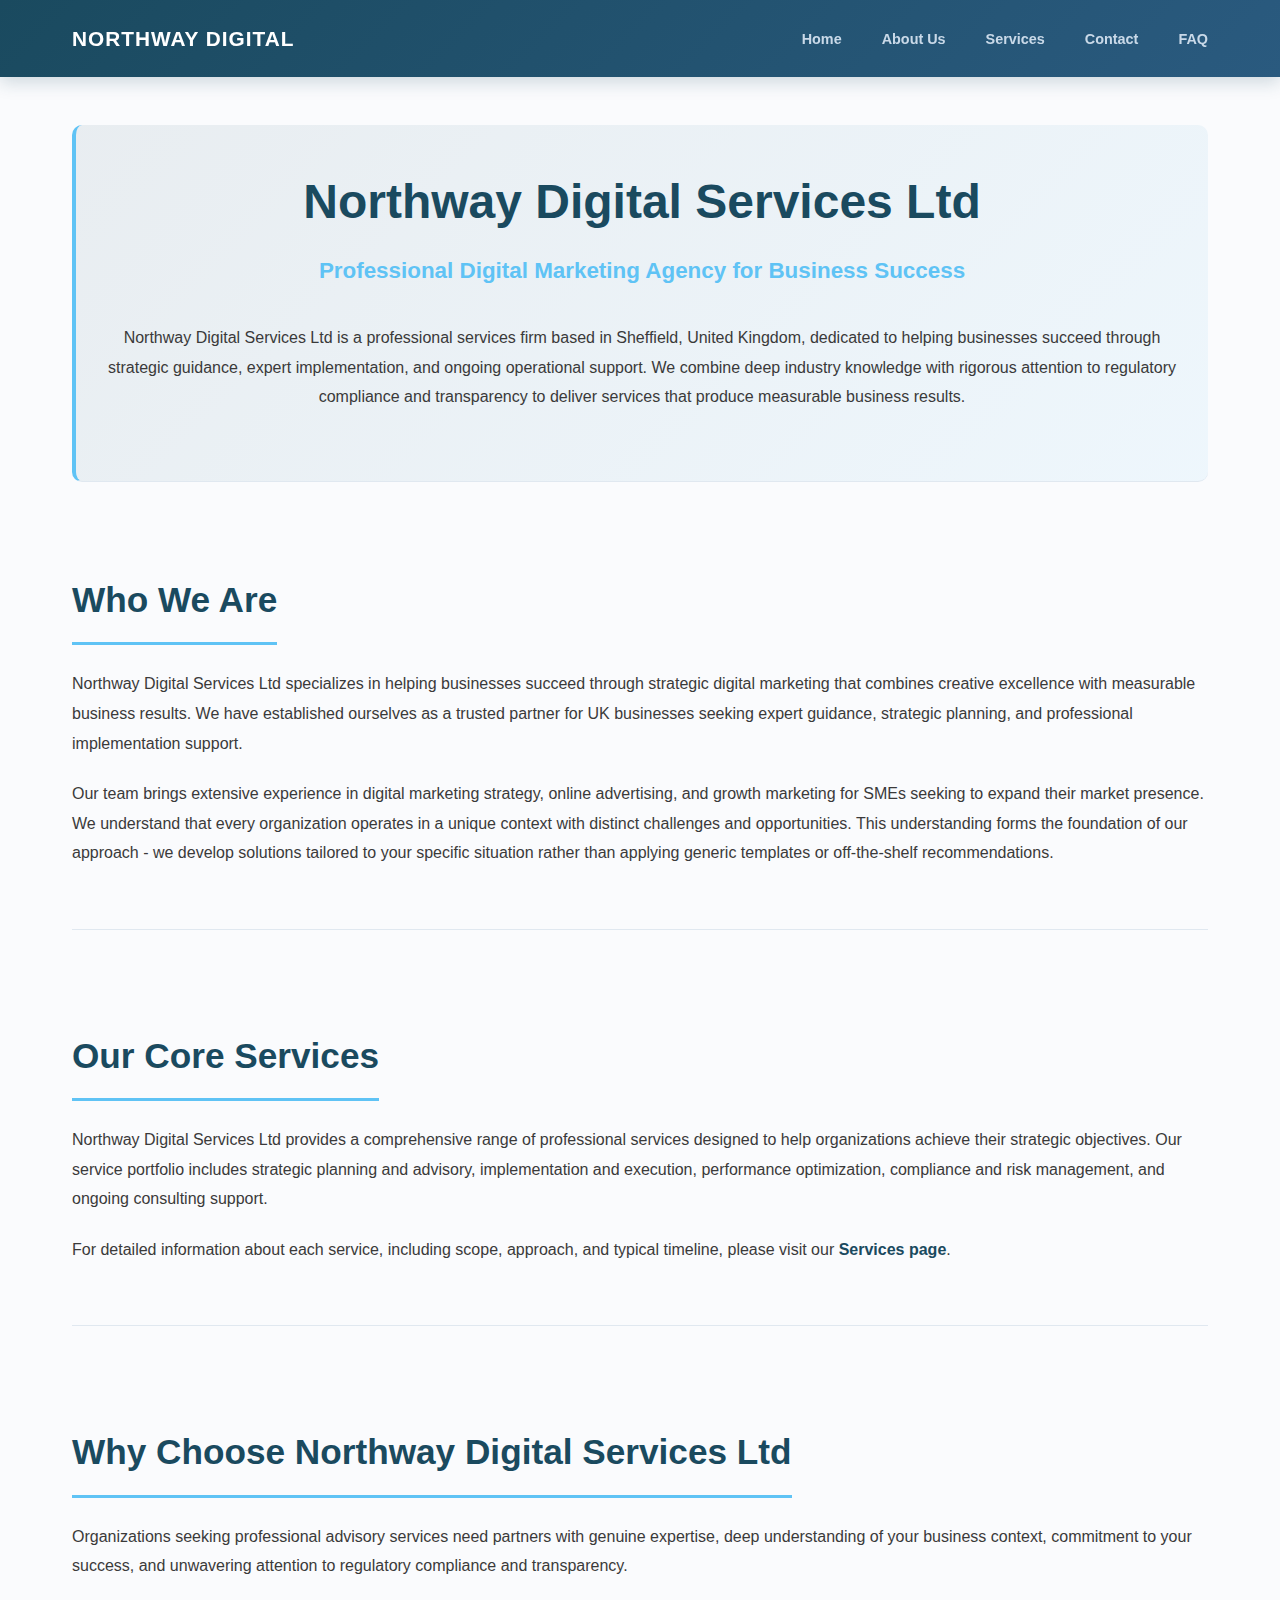
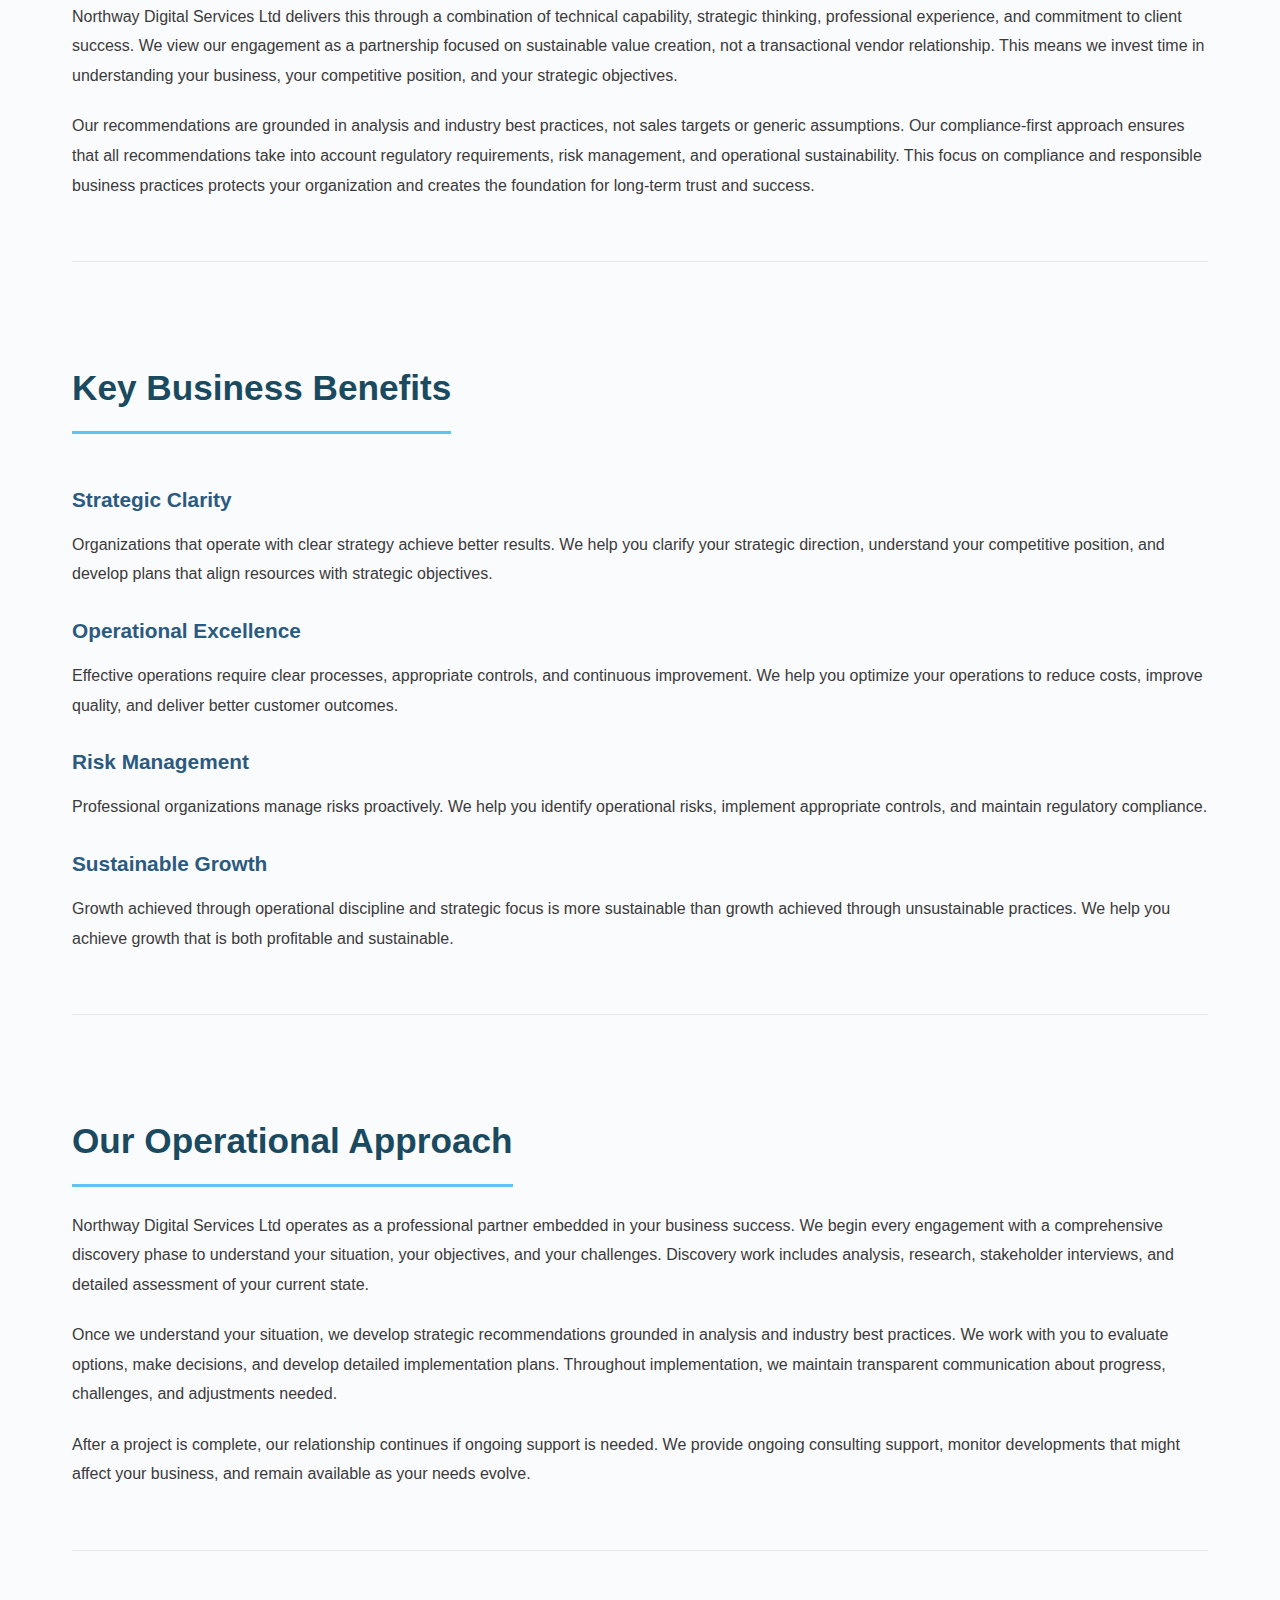
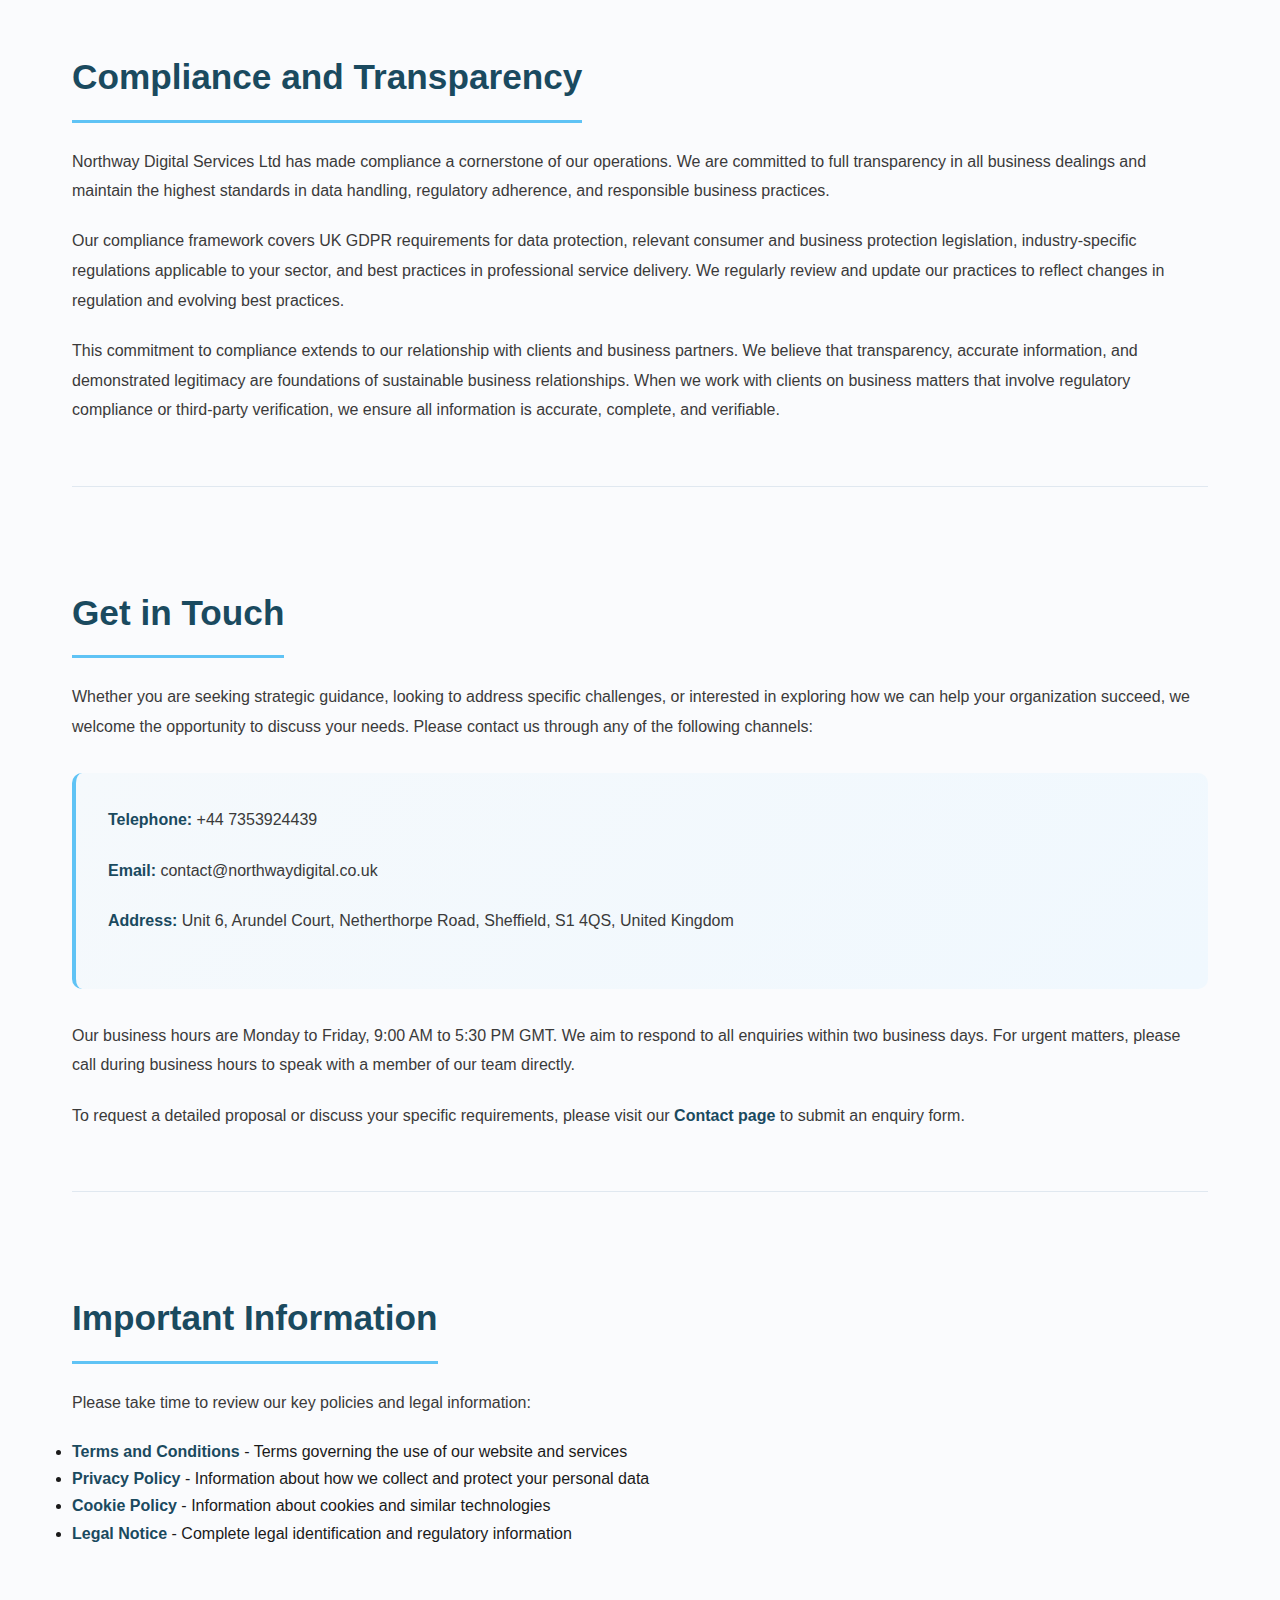
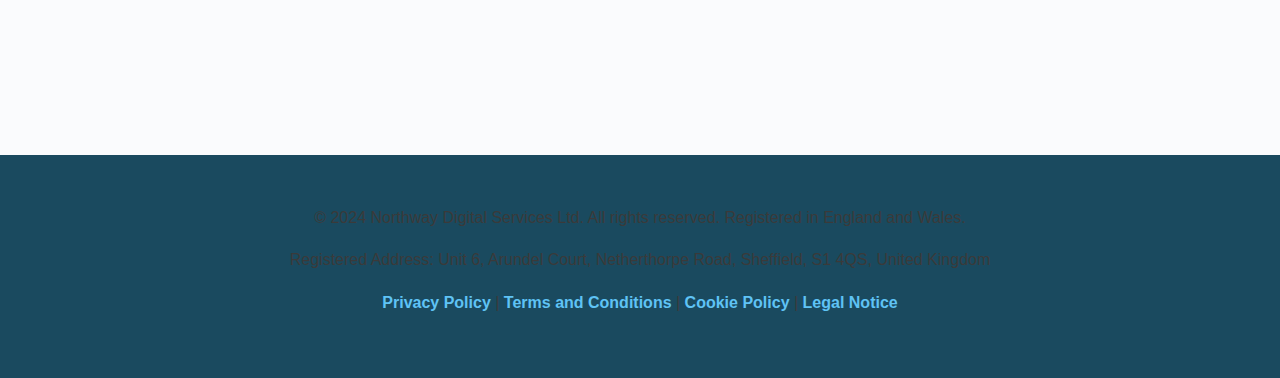
<file: index.html>
<!DOCTYPE html>
<html lang="en">
<head>
    <meta charset="UTF-8">
    <meta name="viewport" content="width=device-width, initial-scale=1.0">
    <title>Northway Digital Services Ltd - Professional Services UK</title>
    <link rel="stylesheet" href="styles.css">
</head>
<body>
    <header>
        <nav>
            <div class="nav-brand">Northway Digital</div>
            <ul>
                <li><a href="index.html">Home</a></li>
                <li><a href="about.html">About Us</a></li>
                <li><a href="services.html">Services</a></li>
                <li><a href="contact.html">Contact</a></li>
                <li><a href="faq.html">FAQ</a></li>
            </ul>
        </nav>
    </header>

    <main>
        <section id="hero">
            <h1>Northway Digital Services Ltd</h1>
            <p class="tagline">Professional Digital Marketing Agency for Business Success</p>
            <p class="description">Northway Digital Services Ltd is a professional services firm based in Sheffield, United Kingdom, dedicated to helping businesses succeed through strategic guidance, expert implementation, and ongoing operational support. We combine deep industry knowledge with rigorous attention to regulatory compliance and transparency to deliver services that produce measurable business results.</p>
        </section>

        <section id="about-intro">
            <h2>Who We Are</h2>
            <p>Northway Digital Services Ltd specializes in helping businesses succeed through strategic digital marketing that combines creative excellence with measurable business results. We have established ourselves as a trusted partner for UK businesses seeking expert guidance, strategic planning, and professional implementation support.</p>
            <p>Our team brings extensive experience in digital marketing strategy, online advertising, and growth marketing for SMEs seeking to expand their market presence. We understand that every organization operates in a unique context with distinct challenges and opportunities. This understanding forms the foundation of our approach - we develop solutions tailored to your specific situation rather than applying generic templates or off-the-shelf recommendations.</p>
        </section>

        <section id="services-intro">
            <h2>Our Core Services</h2>
            <p>Northway Digital Services Ltd provides a comprehensive range of professional services designed to help organizations achieve their strategic objectives. Our service portfolio includes strategic planning and advisory, implementation and execution, performance optimization, compliance and risk management, and ongoing consulting support.</p>
            <p>For detailed information about each service, including scope, approach, and typical timeline, please visit our <a href="services.html">Services page</a>.</p>
        </section>

        <section id="value-proposition">
            <h2>Why Choose Northway Digital Services Ltd</h2>
            <p>Organizations seeking professional advisory services need partners with genuine expertise, deep understanding of your business context, commitment to your success, and unwavering attention to regulatory compliance and transparency.</p>
            <p>Northway Digital Services Ltd delivers this through a combination of technical capability, strategic thinking, professional experience, and commitment to client success. We view our engagement as a partnership focused on sustainable value creation, not a transactional vendor relationship. This means we invest time in understanding your business, your competitive position, and your strategic objectives.</p>
            <p>Our recommendations are grounded in analysis and industry best practices, not sales targets or generic assumptions. Our compliance-first approach ensures that all recommendations take into account regulatory requirements, risk management, and operational sustainability. This focus on compliance and responsible business practices protects your organization and creates the foundation for long-term trust and success.</p>
        </section>

        <section id="key-benefits">
            <h2>Key Business Benefits</h2>
            <h3>Strategic Clarity</h3>
            <p>Organizations that operate with clear strategy achieve better results. We help you clarify your strategic direction, understand your competitive position, and develop plans that align resources with strategic objectives.</p>
            
            <h3>Operational Excellence</h3>
            <p>Effective operations require clear processes, appropriate controls, and continuous improvement. We help you optimize your operations to reduce costs, improve quality, and deliver better customer outcomes.</p>
            
            <h3>Risk Management</h3>
            <p>Professional organizations manage risks proactively. We help you identify operational risks, implement appropriate controls, and maintain regulatory compliance.</p>
            
            <h3>Sustainable Growth</h3>
            <p>Growth achieved through operational discipline and strategic focus is more sustainable than growth achieved through unsustainable practices. We help you achieve growth that is both profitable and sustainable.</p>
        </section>

        <section id="operational-model">
            <h2>Our Operational Approach</h2>
            <p>Northway Digital Services Ltd operates as a professional partner embedded in your business success. We begin every engagement with a comprehensive discovery phase to understand your situation, your objectives, and your challenges. Discovery work includes analysis, research, stakeholder interviews, and detailed assessment of your current state.</p>
            <p>Once we understand your situation, we develop strategic recommendations grounded in analysis and industry best practices. We work with you to evaluate options, make decisions, and develop detailed implementation plans. Throughout implementation, we maintain transparent communication about progress, challenges, and adjustments needed.</p>
            <p>After a project is complete, our relationship continues if ongoing support is needed. We provide ongoing consulting support, monitor developments that might affect your business, and remain available as your needs evolve.</p>
        </section>

        <section id="compliance-commitment">
            <h2>Compliance and Transparency</h2>
            <p>Northway Digital Services Ltd has made compliance a cornerstone of our operations. We are committed to full transparency in all business dealings and maintain the highest standards in data handling, regulatory adherence, and responsible business practices.</p>
            <p>Our compliance framework covers UK GDPR requirements for data protection, relevant consumer and business protection legislation, industry-specific regulations applicable to your sector, and best practices in professional service delivery. We regularly review and update our practices to reflect changes in regulation and evolving best practices.</p>
            <p>This commitment to compliance extends to our relationship with clients and business partners. We believe that transparency, accurate information, and demonstrated legitimacy are foundations of sustainable business relationships. When we work with clients on business matters that involve regulatory compliance or third-party verification, we ensure all information is accurate, complete, and verifiable.</p>
        </section>

        <section id="contact-intro">
            <h2>Get in Touch</h2>
            <p>Whether you are seeking strategic guidance, looking to address specific challenges, or interested in exploring how we can help your organization succeed, we welcome the opportunity to discuss your needs. Please contact us through any of the following channels:</p>
            <div class="contact-details">
                <p><strong>Telephone:</strong> <span id="phone-display"></span></p>
                <p><strong>Email:</strong> <span id="email-display"></span></p>
                <p><strong>Address:</strong> <span id="address-display"></span></p>
            </div>
            <p>Our business hours are Monday to Friday, 9:00 AM to 5:30 PM GMT. We aim to respond to all enquiries within two business days. For urgent matters, please call during business hours to speak with a member of our team directly.</p>
            <p>To request a detailed proposal or discuss your specific requirements, please visit our <a href="contact.html">Contact page</a> to submit an enquiry form.</p>
        </section>

        <section id="footer-links">
            <h2>Important Information</h2>
            <p>Please take time to review our key policies and legal information:</p>
            <ul>
                <li><a href="terms.html">Terms and Conditions</a> - Terms governing the use of our website and services</li>
                <li><a href="privacy.html">Privacy Policy</a> - Information about how we collect and protect your personal data</li>
                <li><a href="cookies.html">Cookie Policy</a> - Information about cookies and similar technologies</li>
                <li><a href="legal.html">Legal Notice</a> - Complete legal identification and regulatory information</li>
            </ul>
        </section>
    </main>

    <footer>
        <div class="footer-content">
            <p>&copy; 2024 Northway Digital Services Ltd. All rights reserved. Registered in England and Wales.</p>
            <p>Registered Address: Unit 6, Arundel Court, Netherthorpe Road, Sheffield, S1 4QS, United Kingdom</p>
            <p><a href="privacy.html">Privacy Policy</a> | <a href="terms.html">Terms and Conditions</a> | <a href="cookies.html">Cookie Policy</a> | <a href="legal.html">Legal Notice</a></p>
        </div>
    </footer>

    <script src="config.js"></script>
    <script>
        document.getElementById('phone-display').textContent = BUSINESS_CONFIG.businessPhone;
        document.getElementById('email-display').textContent = BUSINESS_CONFIG.businessEmail;
        document.getElementById('address-display').textContent = BUSINESS_CONFIG.businessAddress;
    </script>
</body>
</html>
</file>
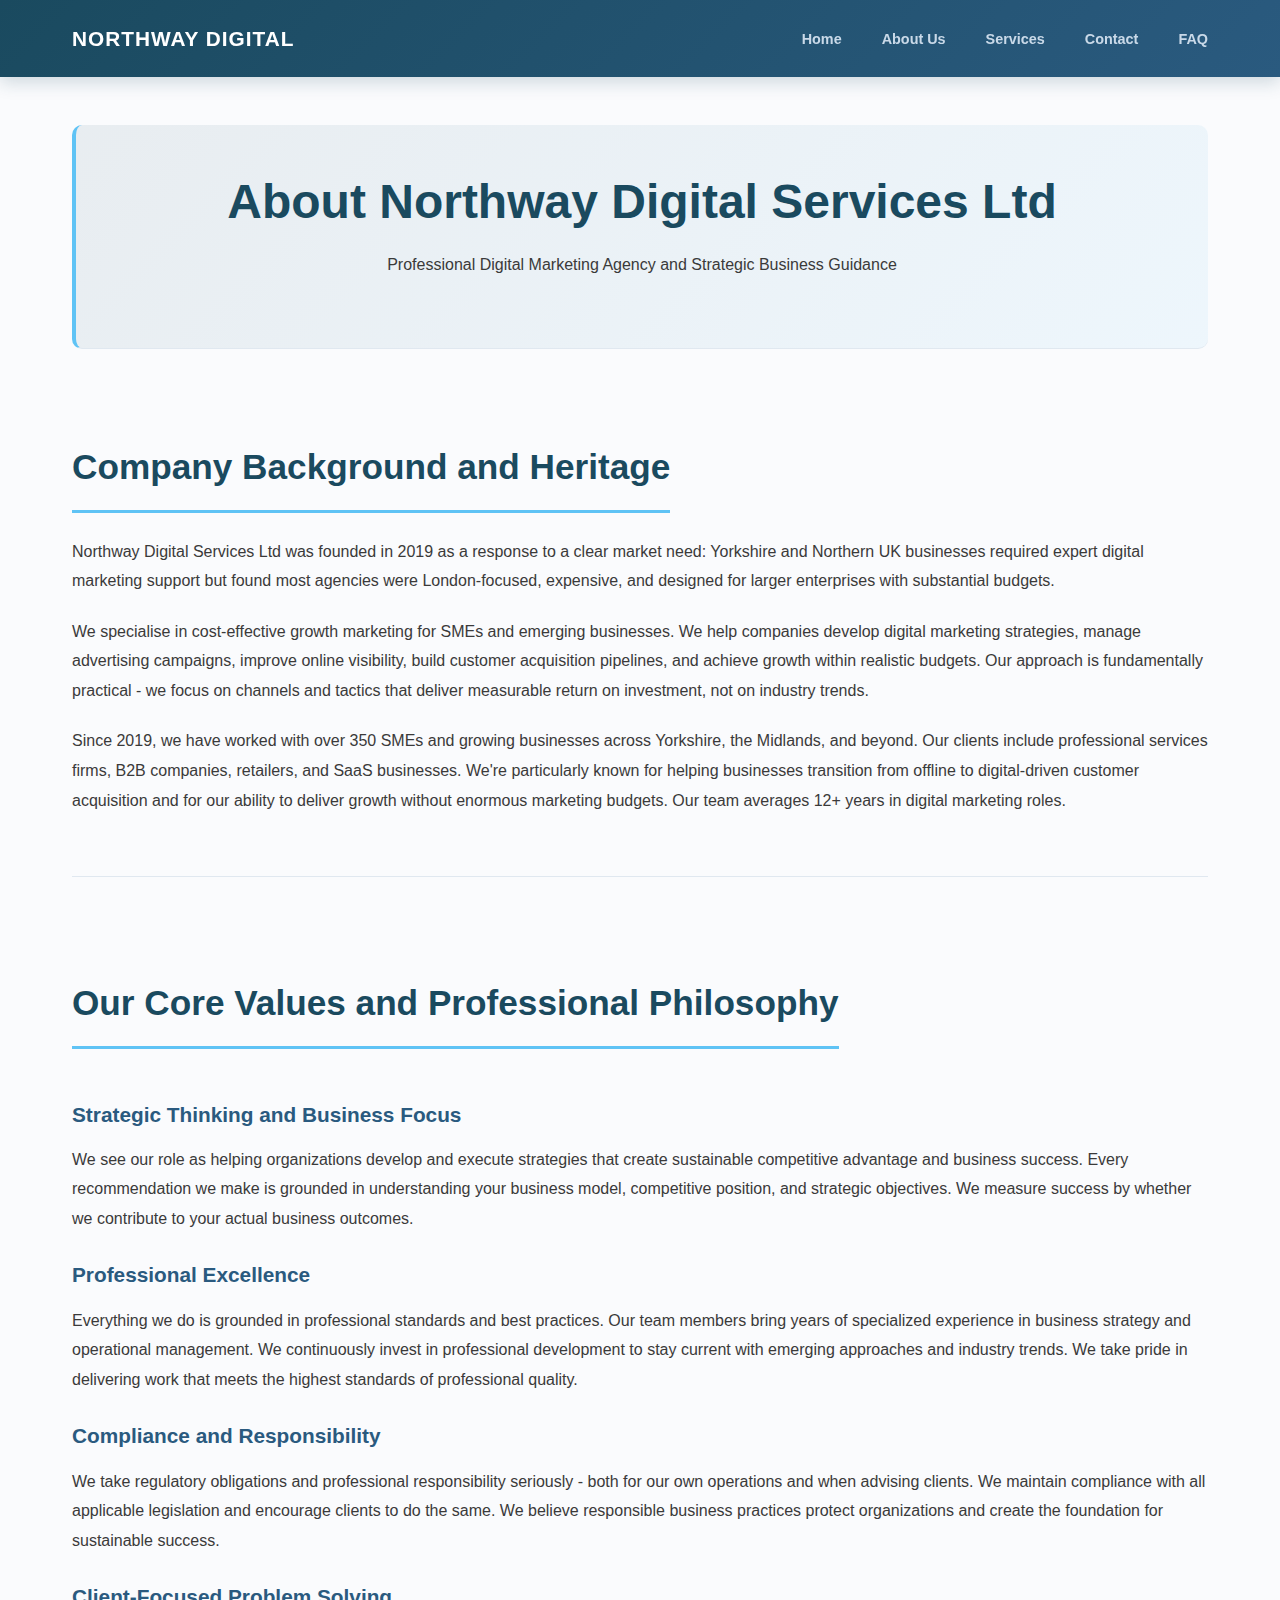
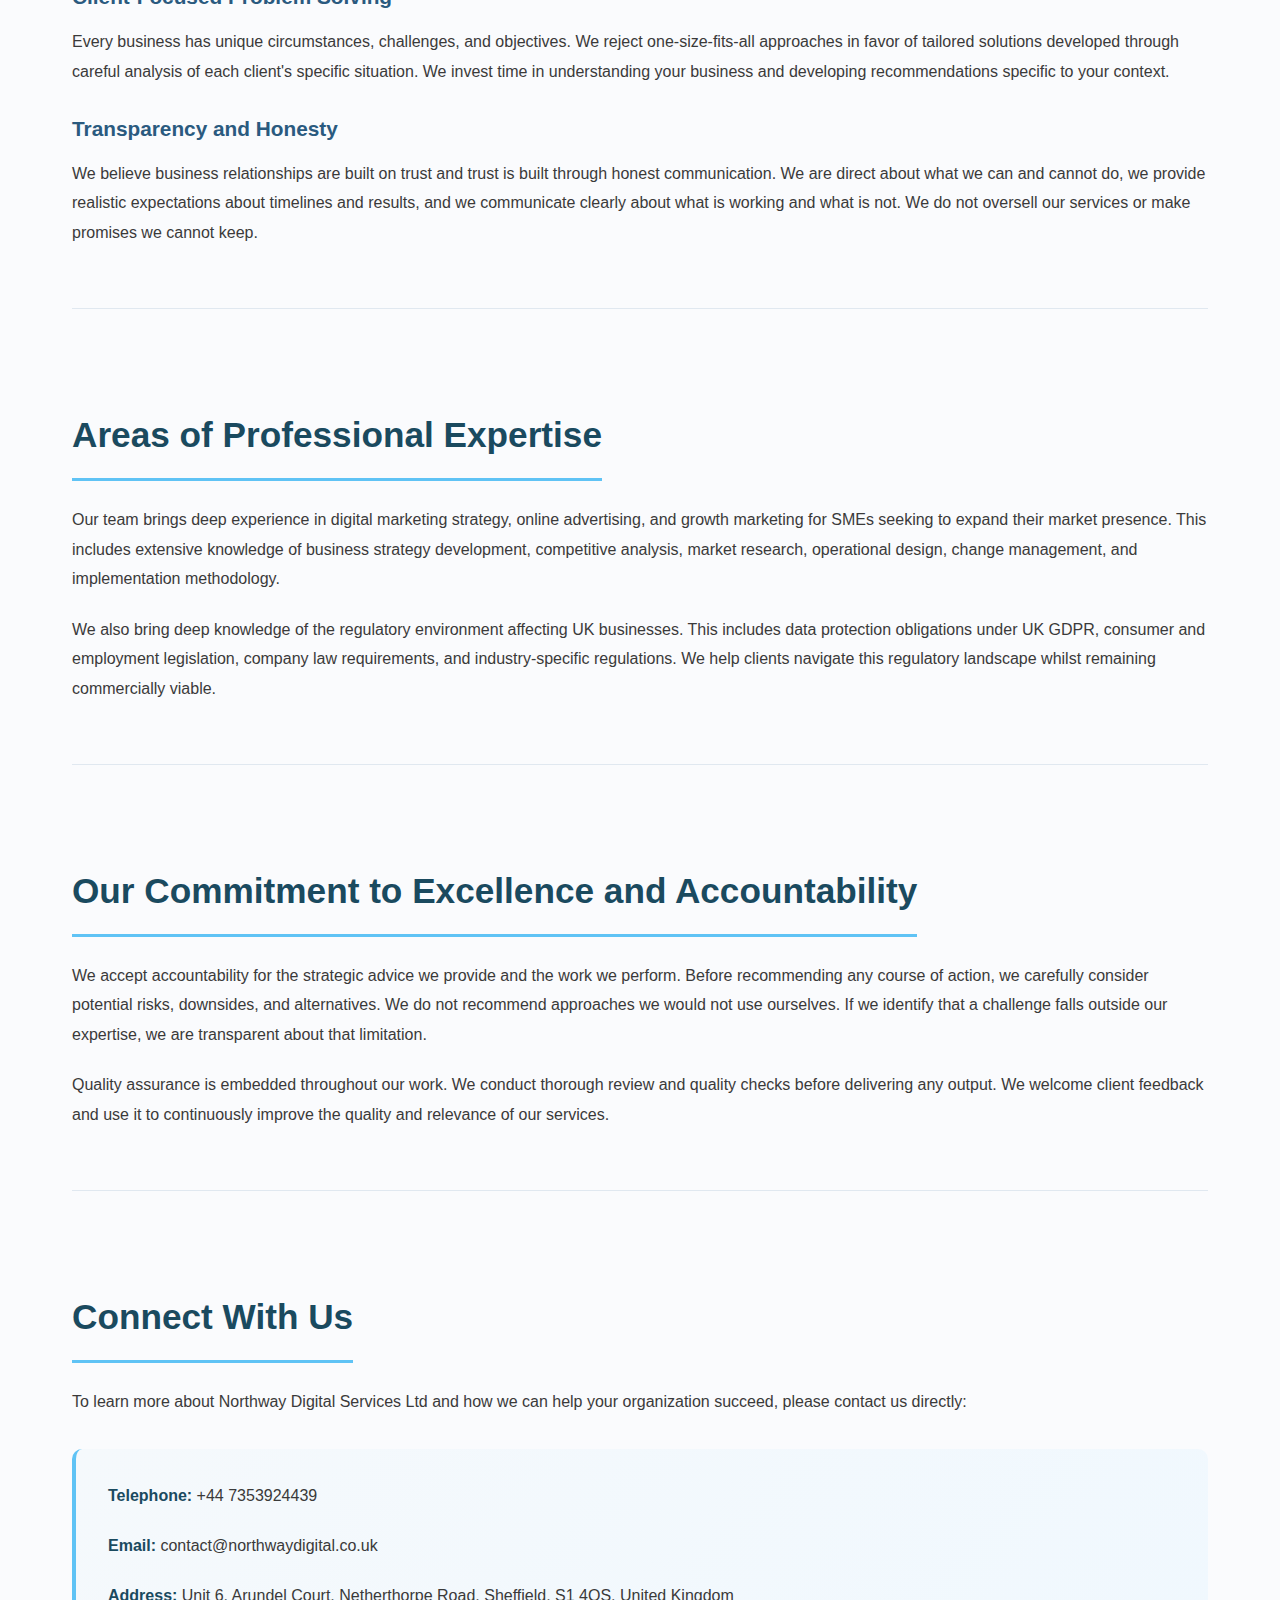
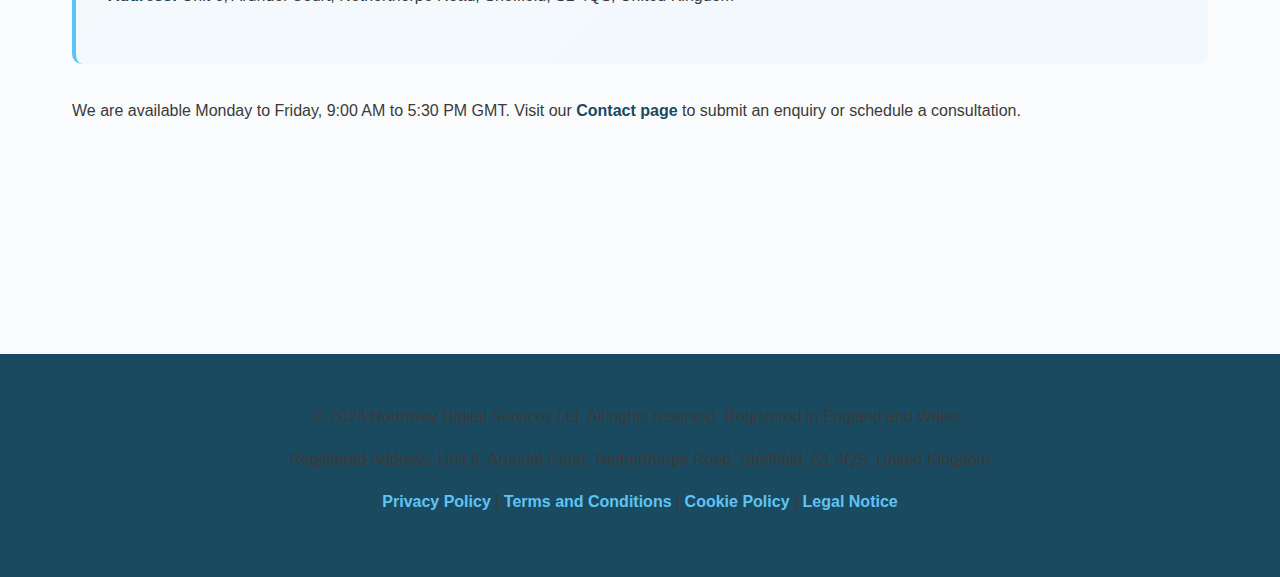
<file: about.html>
<!DOCTYPE html>
<html lang="en">
<head>
    <meta charset="UTF-8">
    <meta name="viewport" content="width=device-width, initial-scale=1.0">
    <title>About Us - Northway Digital Services Ltd</title>
    <link rel="stylesheet" href="styles.css">
</head>
<body>
    <header>
        <nav>
            <div class="nav-brand">Northway Digital</div>
            <ul>
                <li><a href="index.html">Home</a></li>
                <li><a href="about.html">About Us</a></li>
                <li><a href="services.html">Services</a></li>
                <li><a href="contact.html">Contact</a></li>
                <li><a href="faq.html">FAQ</a></li>
            </ul>
        </nav>
    </header>

    <main>
        <section id="page-header">
            <h1>About Northway Digital Services Ltd</h1>
            <p>Professional Digital Marketing Agency and Strategic Business Guidance</p>
        </section>

        <section id="company-background">
            <h2>Company Background and Heritage</h2>
            <p>Northway Digital Services Ltd was founded in 2019 as a response to a clear market need: Yorkshire and Northern UK businesses required expert digital marketing support but found most agencies were London-focused, expensive, and designed for larger enterprises with substantial budgets.</p>
            <p>We specialise in cost-effective growth marketing for SMEs and emerging businesses. We help companies develop digital marketing strategies, manage advertising campaigns, improve online visibility, build customer acquisition pipelines, and achieve growth within realistic budgets. Our approach is fundamentally practical - we focus on channels and tactics that deliver measurable return on investment, not on industry trends.</p>
            <p>Since 2019, we have worked with over 350 SMEs and growing businesses across Yorkshire, the Midlands, and beyond. Our clients include professional services firms, B2B companies, retailers, and SaaS businesses. We're particularly known for helping businesses transition from offline to digital-driven customer acquisition and for our ability to deliver growth without enormous marketing budgets. Our team averages 12+ years in digital marketing roles.</p>
        </section>

        <section id="company-values">
            <h2>Our Core Values and Professional Philosophy</h2>
            
            <h3>Strategic Thinking and Business Focus</h3>
            <p>We see our role as helping organizations develop and execute strategies that create sustainable competitive advantage and business success. Every recommendation we make is grounded in understanding your business model, competitive position, and strategic objectives. We measure success by whether we contribute to your actual business outcomes.</p>
            
            <h3>Professional Excellence</h3>
            <p>Everything we do is grounded in professional standards and best practices. Our team members bring years of specialized experience in business strategy and operational management. We continuously invest in professional development to stay current with emerging approaches and industry trends. We take pride in delivering work that meets the highest standards of professional quality.</p>
            
            <h3>Compliance and Responsibility</h3>
            <p>We take regulatory obligations and professional responsibility seriously - both for our own operations and when advising clients. We maintain compliance with all applicable legislation and encourage clients to do the same. We believe responsible business practices protect organizations and create the foundation for sustainable success.</p>
            
            <h3>Client-Focused Problem Solving</h3>
            <p>Every business has unique circumstances, challenges, and objectives. We reject one-size-fits-all approaches in favor of tailored solutions developed through careful analysis of each client's specific situation. We invest time in understanding your business and developing recommendations specific to your context.</p>
            
            <h3>Transparency and Honesty</h3>
            <p>We believe business relationships are built on trust and trust is built through honest communication. We are direct about what we can and cannot do, we provide realistic expectations about timelines and results, and we communicate clearly about what is working and what is not. We do not oversell our services or make promises we cannot keep.</p>
        </section>

        <section id="expertise-areas">
            <h2>Areas of Professional Expertise</h2>
            <p>Our team brings deep experience in digital marketing strategy, online advertising, and growth marketing for SMEs seeking to expand their market presence. This includes extensive knowledge of business strategy development, competitive analysis, market research, operational design, change management, and implementation methodology.</p>
            <p>We also bring deep knowledge of the regulatory environment affecting UK businesses. This includes data protection obligations under UK GDPR, consumer and employment legislation, company law requirements, and industry-specific regulations. We help clients navigate this regulatory landscape whilst remaining commercially viable.</p>
        </section>

        <section id="commitment-excellence">
            <h2>Our Commitment to Excellence and Accountability</h2>
            <p>We accept accountability for the strategic advice we provide and the work we perform. Before recommending any course of action, we carefully consider potential risks, downsides, and alternatives. We do not recommend approaches we would not use ourselves. If we identify that a challenge falls outside our expertise, we are transparent about that limitation.</p>
            <p>Quality assurance is embedded throughout our work. We conduct thorough review and quality checks before delivering any output. We welcome client feedback and use it to continuously improve the quality and relevance of our services.</p>
        </section>

        <section id="contact-section">
            <h2>Connect With Us</h2>
            <p>To learn more about Northway Digital Services Ltd and how we can help your organization succeed, please contact us directly:</p>
            <div class="contact-details">
                <p><strong>Telephone:</strong> <span id="phone-display"></span></p>
                <p><strong>Email:</strong> <span id="email-display"></span></p>
                <p><strong>Address:</strong> <span id="address-display"></span></p>
            </div>
            <p>We are available Monday to Friday, 9:00 AM to 5:30 PM GMT. Visit our <a href="contact.html">Contact page</a> to submit an enquiry or schedule a consultation.</p>
        </section>
    </main>

    <footer>
        <div class="footer-content">
            <p>&copy; 2024 Northway Digital Services Ltd. All rights reserved. Registered in England and Wales.</p>
            <p>Registered Address: Unit 6, Arundel Court, Netherthorpe Road, Sheffield, S1 4QS, United Kingdom</p>
            <p><a href="privacy.html">Privacy Policy</a> | <a href="terms.html">Terms and Conditions</a> | <a href="cookies.html">Cookie Policy</a> | <a href="legal.html">Legal Notice</a></p>
        </div>
    </footer>

    <script src="config.js"></script>
    <script>
        document.getElementById('phone-display').textContent = BUSINESS_CONFIG.businessPhone;
        document.getElementById('email-display').textContent = BUSINESS_CONFIG.businessEmail;
        document.getElementById('address-display').textContent = BUSINESS_CONFIG.businessAddress;
    </script>
</body>
</html>
</file>
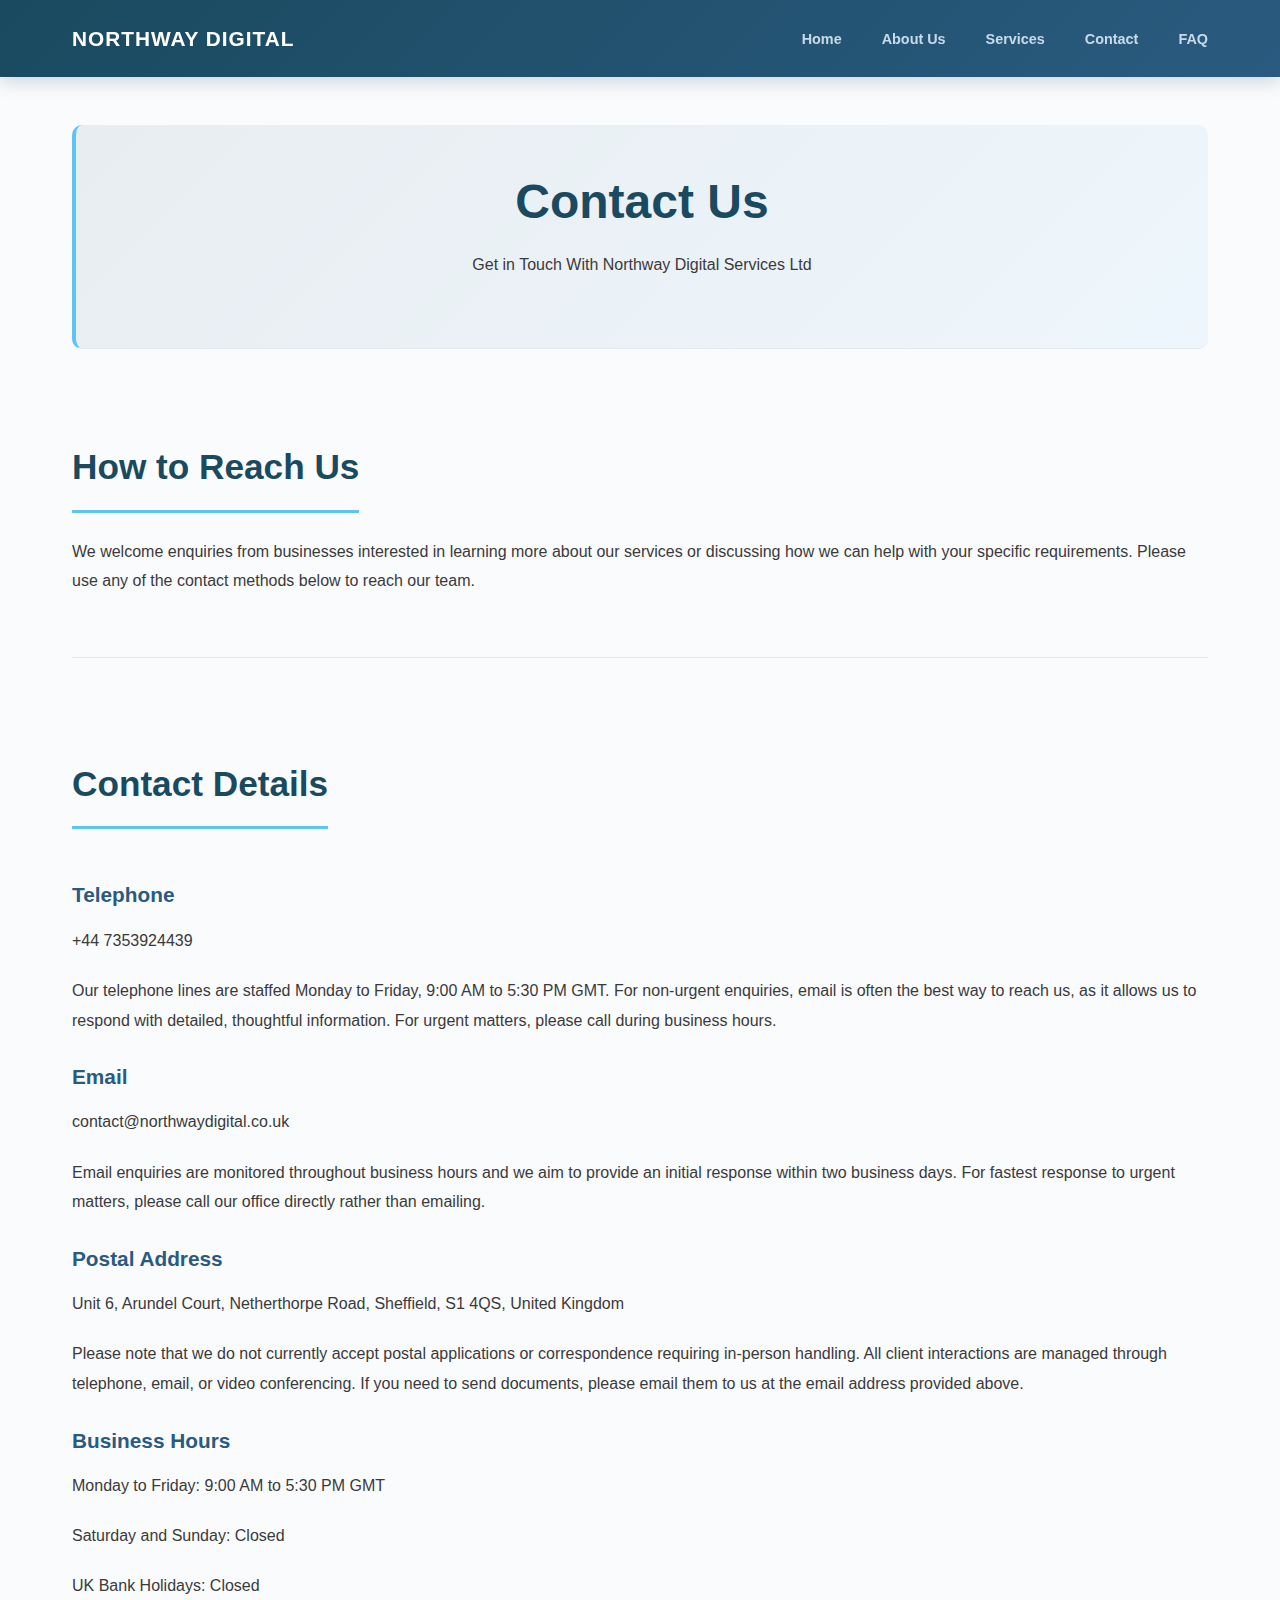
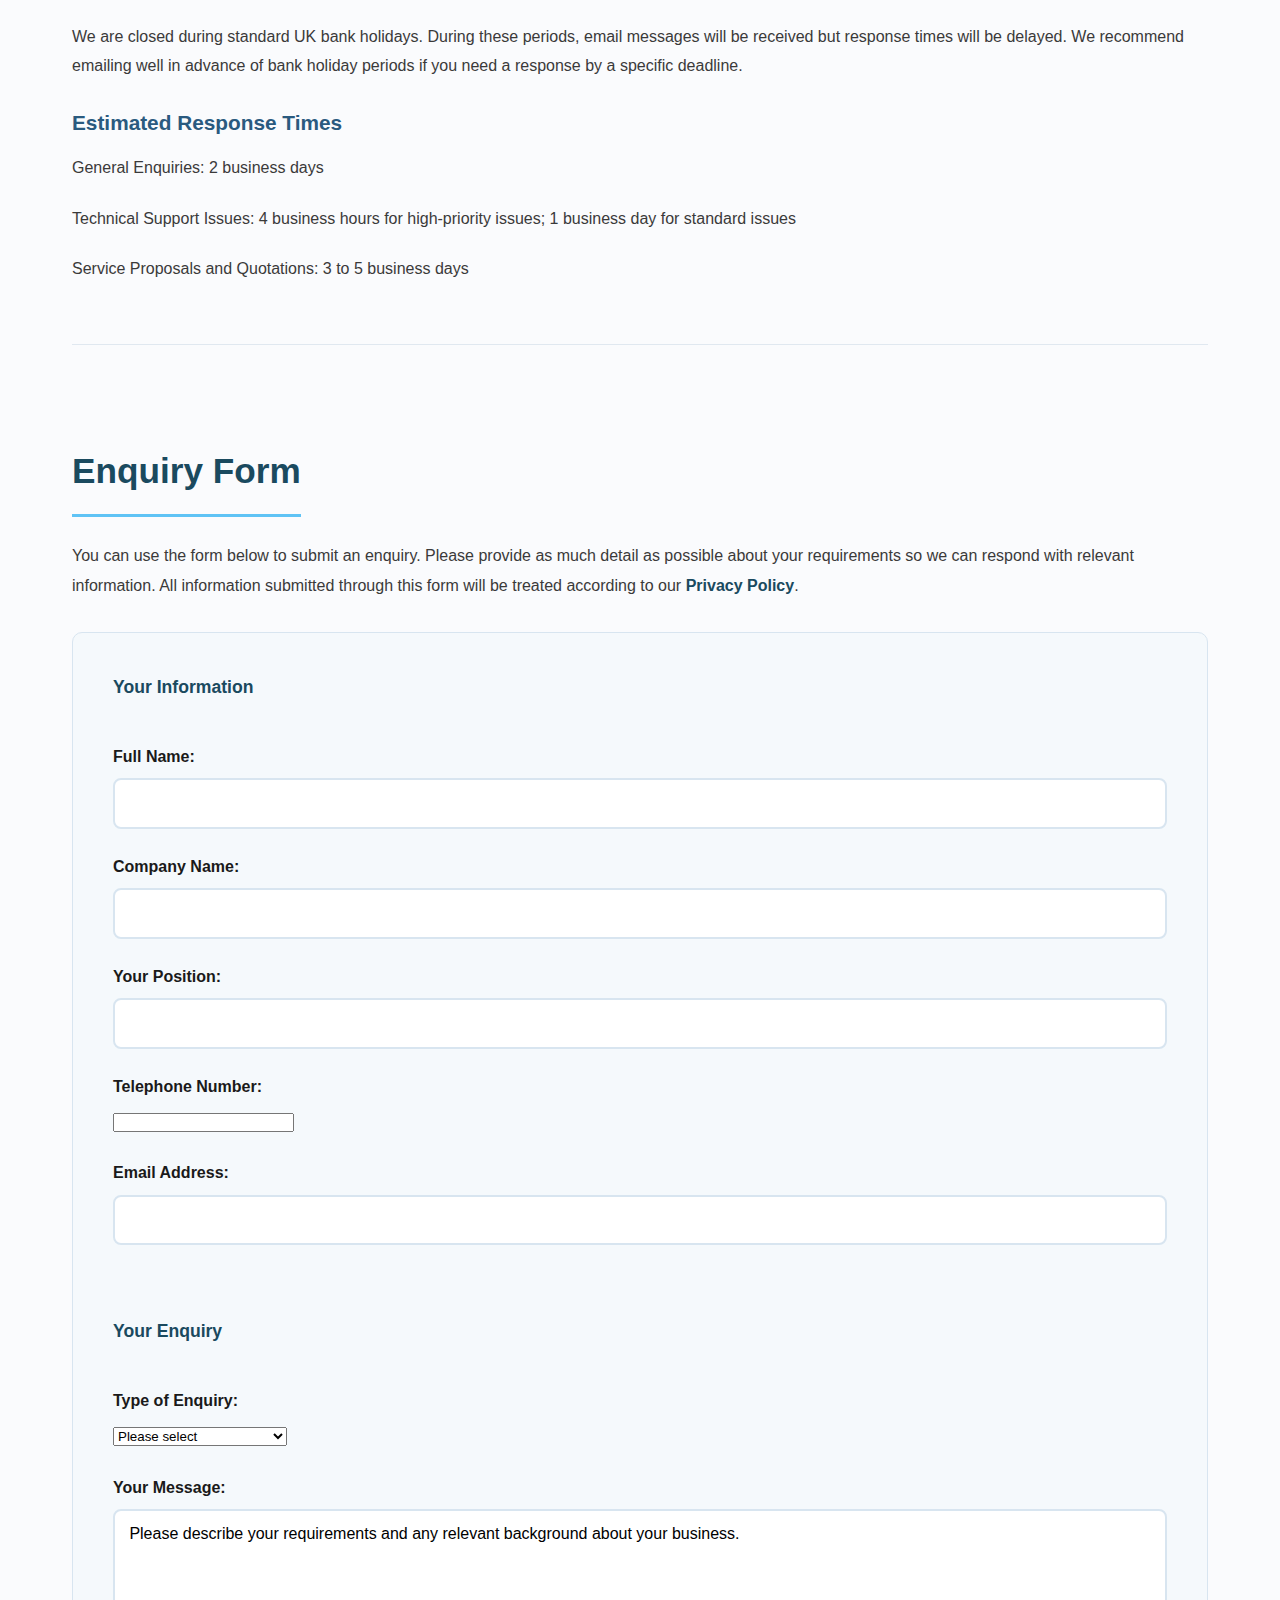
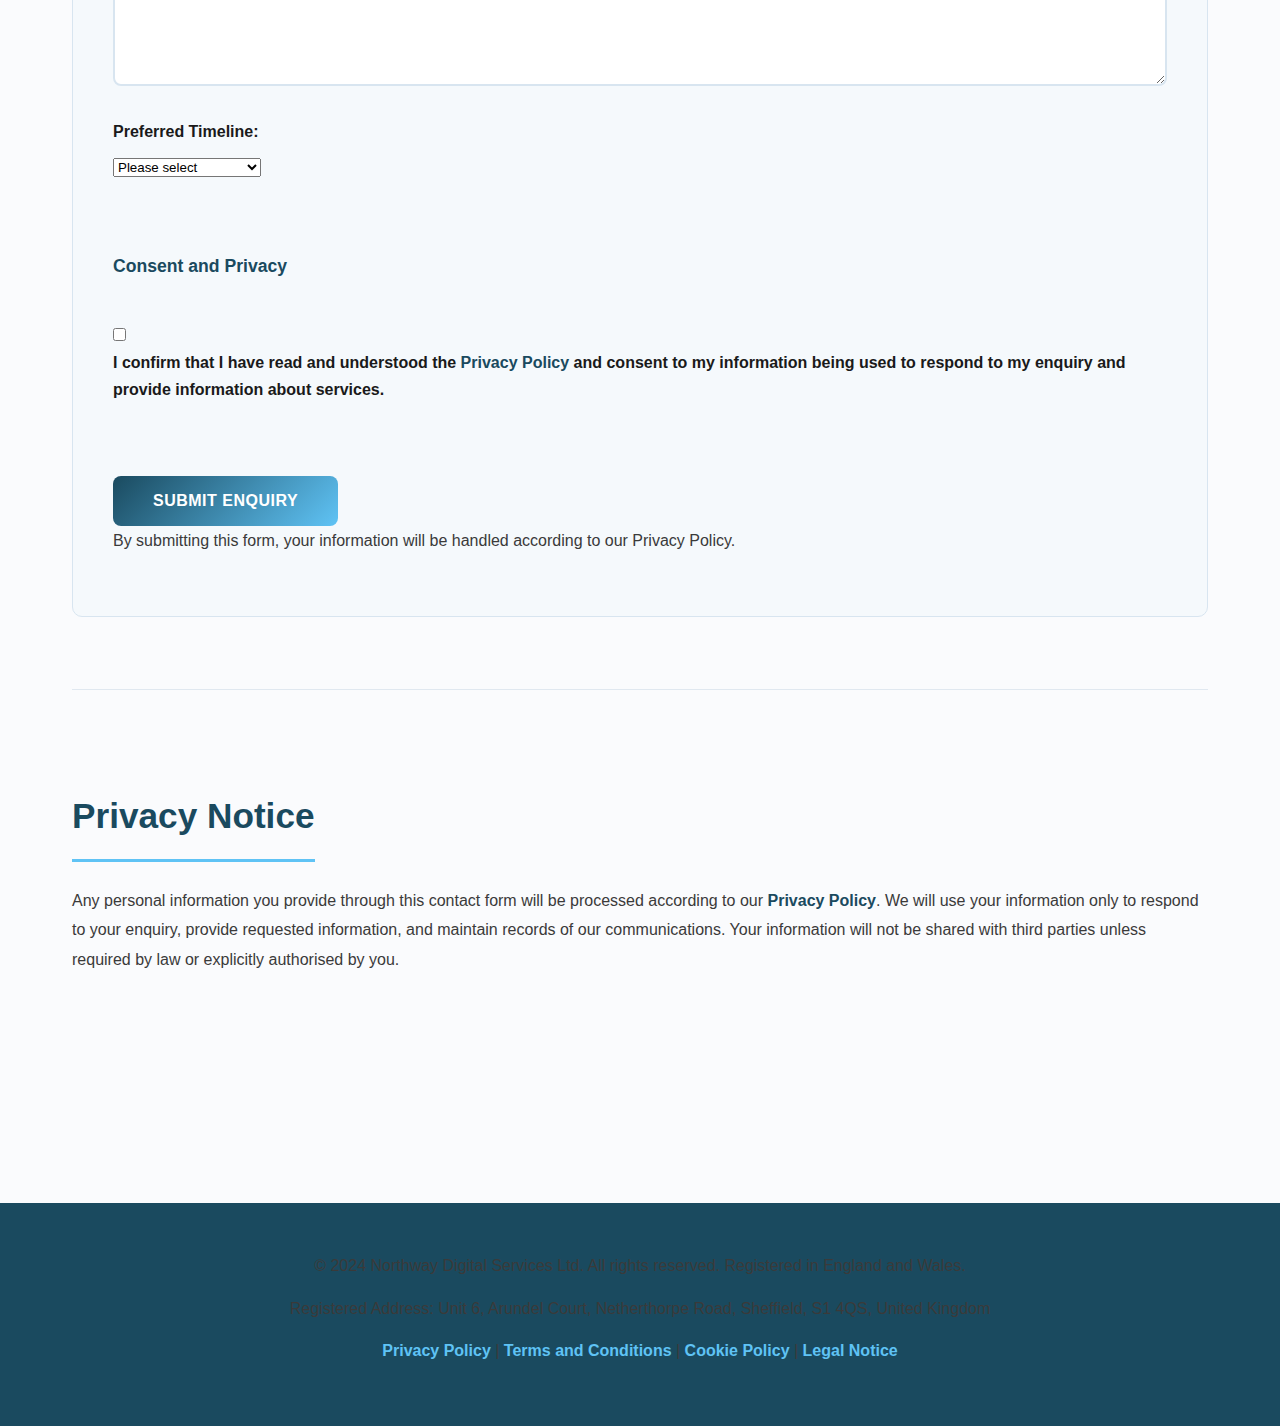
<file: contact.html>
<!DOCTYPE html>
<html lang="en">
<head>
    <meta charset="UTF-8">
    <meta name="viewport" content="width=device-width, initial-scale=1.0">
    <title>Contact Us - Northway Digital Services Ltd</title>
    <link rel="stylesheet" href="styles.css">
</head>
<body>
    <header>
        <nav>
            <div class="nav-brand">Northway Digital</div>
            <ul>
                <li><a href="index.html">Home</a></li>
                <li><a href="about.html">About Us</a></li>
                <li><a href="services.html">Services</a></li>
                <li><a href="contact.html">Contact</a></li>
                <li><a href="faq.html">FAQ</a></li>
            </ul>
        </nav>
    </header>

    <main>
        <section id="page-header">
            <h1>Contact Us</h1>
            <p>Get in Touch With Northway Digital Services Ltd</p>
        </section>

        <section id="contact-introduction">
            <h2>How to Reach Us</h2>
            <p>We welcome enquiries from businesses interested in learning more about our services or discussing how we can help with your specific requirements. Please use any of the contact methods below to reach our team.</p>
        </section>

        <section id="contact-information">
            <h2>Contact Details</h2>
            
            <h3>Telephone</h3>
            <p><span id="phone-display"></span></p>
            <p>Our telephone lines are staffed Monday to Friday, 9:00 AM to 5:30 PM GMT. For non-urgent enquiries, email is often the best way to reach us, as it allows us to respond with detailed, thoughtful information. For urgent matters, please call during business hours.</p>
            
            <h3>Email</h3>
            <p><span id="email-display"></span></p>
            <p>Email enquiries are monitored throughout business hours and we aim to provide an initial response within two business days. For fastest response to urgent matters, please call our office directly rather than emailing.</p>
            
            <h3>Postal Address</h3>
            <p><span id="address-display"></span></p>
            <p>Please note that we do not currently accept postal applications or correspondence requiring in-person handling. All client interactions are managed through telephone, email, or video conferencing. If you need to send documents, please email them to us at the email address provided above.</p>
            
            <h3>Business Hours</h3>
            <p>Monday to Friday: 9:00 AM to 5:30 PM GMT</p>
            <p>Saturday and Sunday: Closed</p>
            <p>UK Bank Holidays: Closed</p>
            <p>We are closed during standard UK bank holidays. During these periods, email messages will be received but response times will be delayed. We recommend emailing well in advance of bank holiday periods if you need a response by a specific deadline.</p>
            
            <h3>Estimated Response Times</h3>
            <p>General Enquiries: 2 business days</p>
            <p>Technical Support Issues: 4 business hours for high-priority issues; 1 business day for standard issues</p>
            <p>Service Proposals and Quotations: 3 to 5 business days</p>
        </section>

        <section id="contact-form">
            <h2>Enquiry Form</h2>
            <p>You can use the form below to submit an enquiry. Please provide as much detail as possible about your requirements so we can respond with relevant information. All information submitted through this form will be treated according to our <a href="privacy.html">Privacy Policy</a>.</p>
            
            <form id="enquiry-form" method="POST" action="/submit-enquiry">
                <fieldset>
                    <legend>Your Information</legend>
                    
                    <div class="form-group">
                        <label for="name">Full Name:</label>
                        <input type="text" id="name" name="name" required>
                    </div>
                    
                    <div class="form-group">
                        <label for="company">Company Name:</label>
                        <input type="text" id="company" name="company" required>
                    </div>
                    
                    <div class="form-group">
                        <label for="position">Your Position:</label>
                        <input type="text" id="position" name="position">
                    </div>
                    
                    <div class="form-group">
                        <label for="telephone">Telephone Number:</label>
                        <input type="tel" id="telephone" name="telephone" required>
                    </div>
                    
                    <div class="form-group">
                        <label for="email">Email Address:</label>
                        <input type="email" id="email" name="email" required>
                    </div>
                </fieldset>
                
                <fieldset>
                    <legend>Your Enquiry</legend>
                    
                    <div class="form-group">
                        <label for="enquiry-type">Type of Enquiry:</label>
                        <select id="enquiry-type" name="enquiry-type" required>
                            <option value="">Please select</option>
                            <option value="services">General Services Enquiry</option>
                            <option value="support">Support Request</option>
                            <option value="general">General Enquiry</option>
                        </select>
                    </div>
                    
                    <div class="form-group">
                        <label for="message">Your Message:</label>
                        <textarea id="message" name="message" rows="8" required>Please describe your requirements and any relevant background about your business.</textarea>
                    </div>
                    
                    <div class="form-group">
                        <label for="timeline">Preferred Timeline:</label>
                        <select id="timeline" name="timeline">
                            <option value="">Please select</option>
                            <option value="immediate">As soon as possible</option>
                            <option value="month">Within one month</option>
                            <option value="quarter">Within three months</option>
                            <option value="exploration">Still exploring options</option>
                        </select>
                    </div>
                </fieldset>
                
                <fieldset>
                    <legend>Consent and Privacy</legend>
                    
                    <div class="form-group checkbox">
                        <input type="checkbox" id="consent" name="consent" required>
                        <label for="consent">I confirm that I have read and understood the <a href="privacy.html">Privacy Policy</a> and consent to my information being used to respond to my enquiry and provide information about services.</label>
                    </div>
                </fieldset>
                
                <button type="submit">Submit Enquiry</button>
                <p class="form-notice">By submitting this form, your information will be handled according to our Privacy Policy.</p>
            </form>
        </section>

        <section id="privacy-notice">
            <h2>Privacy Notice</h2>
            <p>Any personal information you provide through this contact form will be processed according to our <a href="privacy.html">Privacy Policy</a>. We will use your information only to respond to your enquiry, provide requested information, and maintain records of our communications. Your information will not be shared with third parties unless required by law or explicitly authorised by you.</p>
        </section>
    </main>

    <footer>
        <div class="footer-content">
            <p>&copy; 2024 Northway Digital Services Ltd. All rights reserved. Registered in England and Wales.</p>
            <p>Registered Address: Unit 6, Arundel Court, Netherthorpe Road, Sheffield, S1 4QS, United Kingdom</p>
            <p><a href="privacy.html">Privacy Policy</a> | <a href="terms.html">Terms and Conditions</a> | <a href="cookies.html">Cookie Policy</a> | <a href="legal.html">Legal Notice</a></p>
        </div>
    </footer>

    <script src="config.js"></script>
    <script>
        document.getElementById('phone-display').textContent = BUSINESS_CONFIG.businessPhone;
        document.getElementById('email-display').textContent = BUSINESS_CONFIG.businessEmail;
        document.getElementById('address-display').textContent = BUSINESS_CONFIG.businessAddress;
    </script>
</body>
</html>
</file>
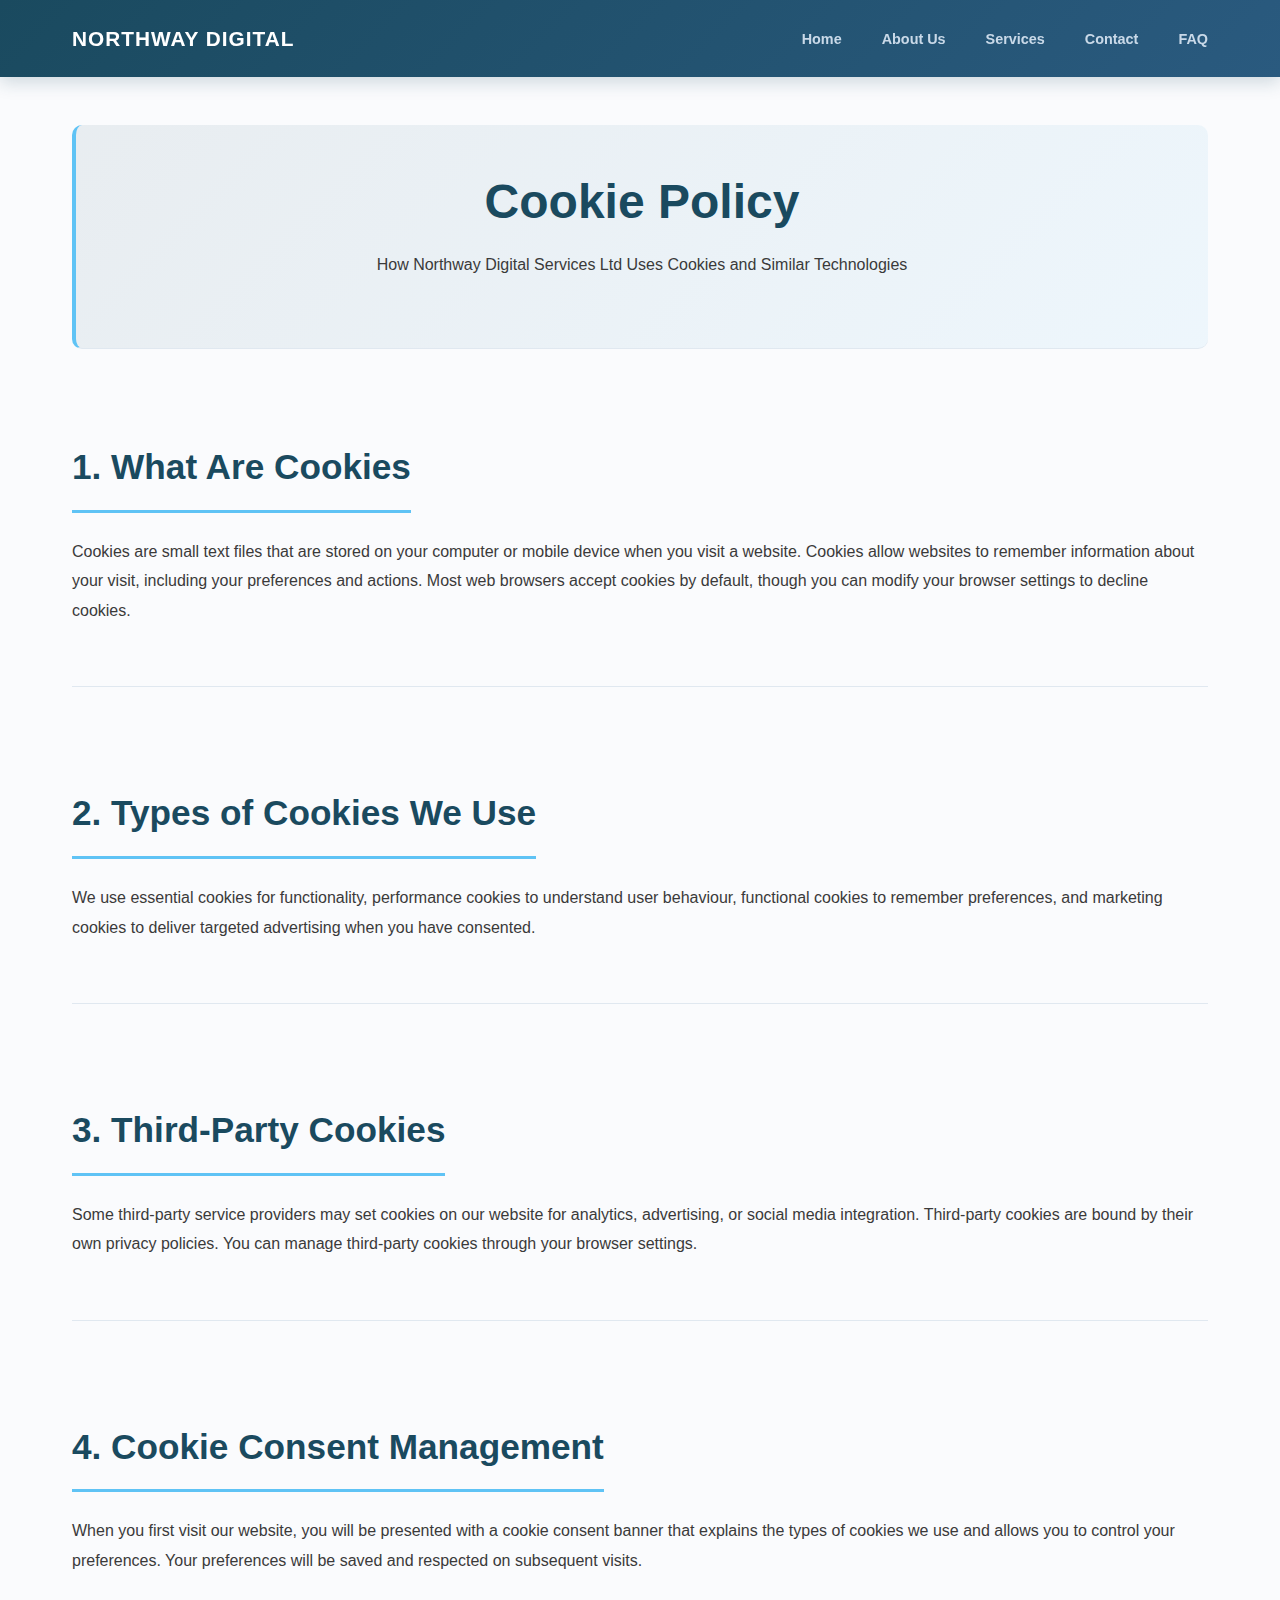
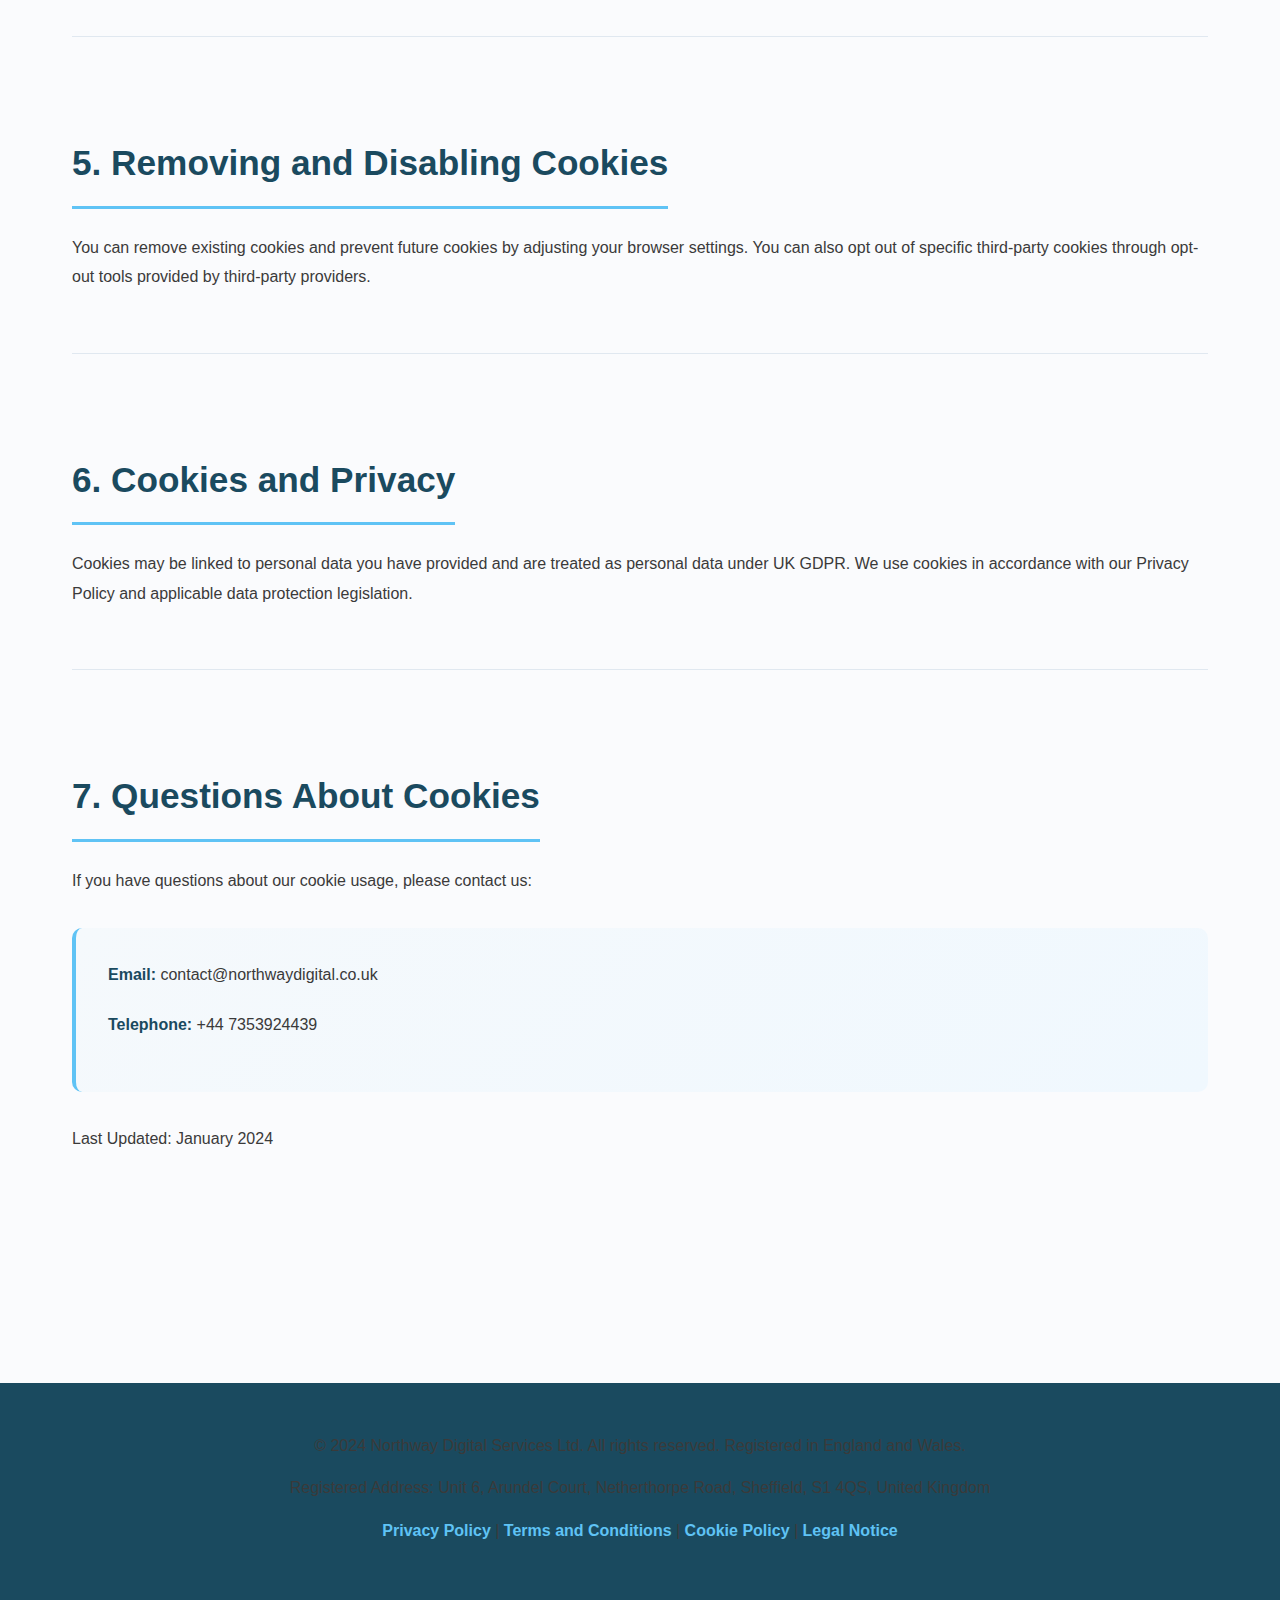
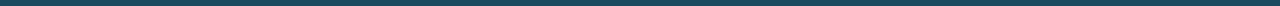
<file: cookies.html>
<!DOCTYPE html>
<html lang="en">
<head>
    <meta charset="UTF-8">
    <meta name="viewport" content="width=device-width, initial-scale=1.0">
    <title>Cookie Policy - Northway Digital Services Ltd</title>
    <link rel="stylesheet" href="styles.css">
</head>
<body>
    <header>
        <nav>
            <div class="nav-brand">Northway Digital</div>
            <ul>
                <li><a href="index.html">Home</a></li>
                <li><a href="about.html">About Us</a></li>
                <li><a href="services.html">Services</a></li>
                <li><a href="contact.html">Contact</a></li>
                <li><a href="faq.html">FAQ</a></li>
            </ul>
        </nav>
    </header>

    <main>
        <section id="page-header">
            <h1>Cookie Policy</h1>
            <p>How Northway Digital Services Ltd Uses Cookies and Similar Technologies</p>
        </section>

        <section id="cookie-introduction">
            <h2>1. What Are Cookies</h2>
            <p>Cookies are small text files that are stored on your computer or mobile device when you visit a website. Cookies allow websites to remember information about your visit, including your preferences and actions. Most web browsers accept cookies by default, though you can modify your browser settings to decline cookies.</p>
        </section>

        <section id="cookie-types">
            <h2>2. Types of Cookies We Use</h2>
            <p>We use essential cookies for functionality, performance cookies to understand user behaviour, functional cookies to remember preferences, and marketing cookies to deliver targeted advertising when you have consented.</p>
        </section>

        <section id="third-party-cookies">
            <h2>3. Third-Party Cookies</h2>
            <p>Some third-party service providers may set cookies on our website for analytics, advertising, or social media integration. Third-party cookies are bound by their own privacy policies. You can manage third-party cookies through your browser settings.</p>
        </section>

        <section id="cookie-consent">
            <h2>4. Cookie Consent Management</h2>
            <p>When you first visit our website, you will be presented with a cookie consent banner that explains the types of cookies we use and allows you to control your preferences. Your preferences will be saved and respected on subsequent visits.</p>
        </section>

        <section id="cookie-removal">
            <h2>5. Removing and Disabling Cookies</h2>
            <p>You can remove existing cookies and prevent future cookies by adjusting your browser settings. You can also opt out of specific third-party cookies through opt-out tools provided by third-party providers.</p>
        </section>

        <section id="privacy-cookies">
            <h2>6. Cookies and Privacy</h2>
            <p>Cookies may be linked to personal data you have provided and are treated as personal data under UK GDPR. We use cookies in accordance with our Privacy Policy and applicable data protection legislation.</p>
        </section>

        <section id="cookie-contact">
            <h2>7. Questions About Cookies</h2>
            <p>If you have questions about our cookie usage, please contact us:</p>
            <div class="contact-details">
                <p><strong>Email:</strong> <span id="email-display"></span></p>
                <p><strong>Telephone:</strong> <span id="phone-display"></span></p>
            </div>
            <p>Last Updated: January 2024</p>
        </section>
    </main>

    <footer>
        <div class="footer-content">
            <p>&copy; 2024 Northway Digital Services Ltd. All rights reserved. Registered in England and Wales.</p>
            <p>Registered Address: Unit 6, Arundel Court, Netherthorpe Road, Sheffield, S1 4QS, United Kingdom</p>
            <p><a href="privacy.html">Privacy Policy</a> | <a href="terms.html">Terms and Conditions</a> | <a href="cookies.html">Cookie Policy</a> | <a href="legal.html">Legal Notice</a></p>
        </div>
    </footer>

    <script src="config.js"></script>
    <script>
        document.getElementById('phone-display').textContent = BUSINESS_CONFIG.businessPhone;
        document.getElementById('email-display').textContent = BUSINESS_CONFIG.businessEmail;
    </script>
</body>
</html>
</file>
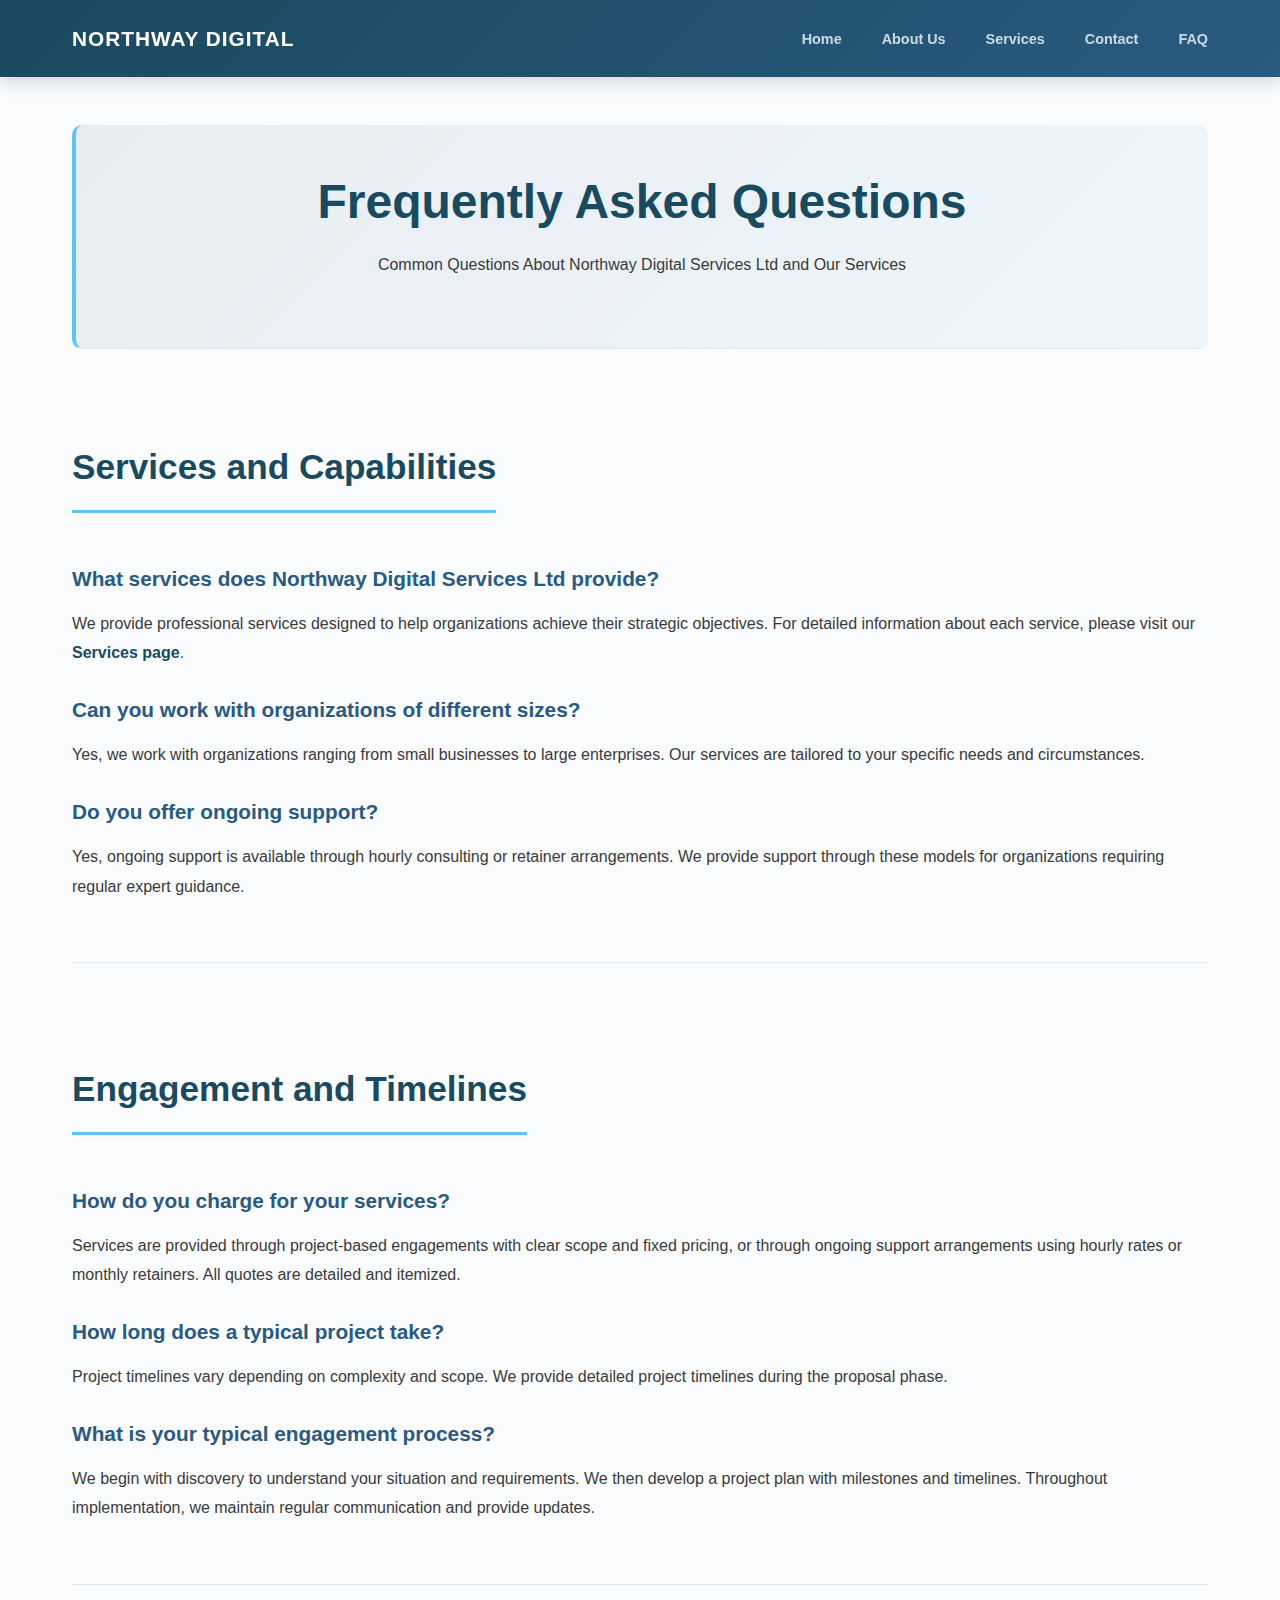
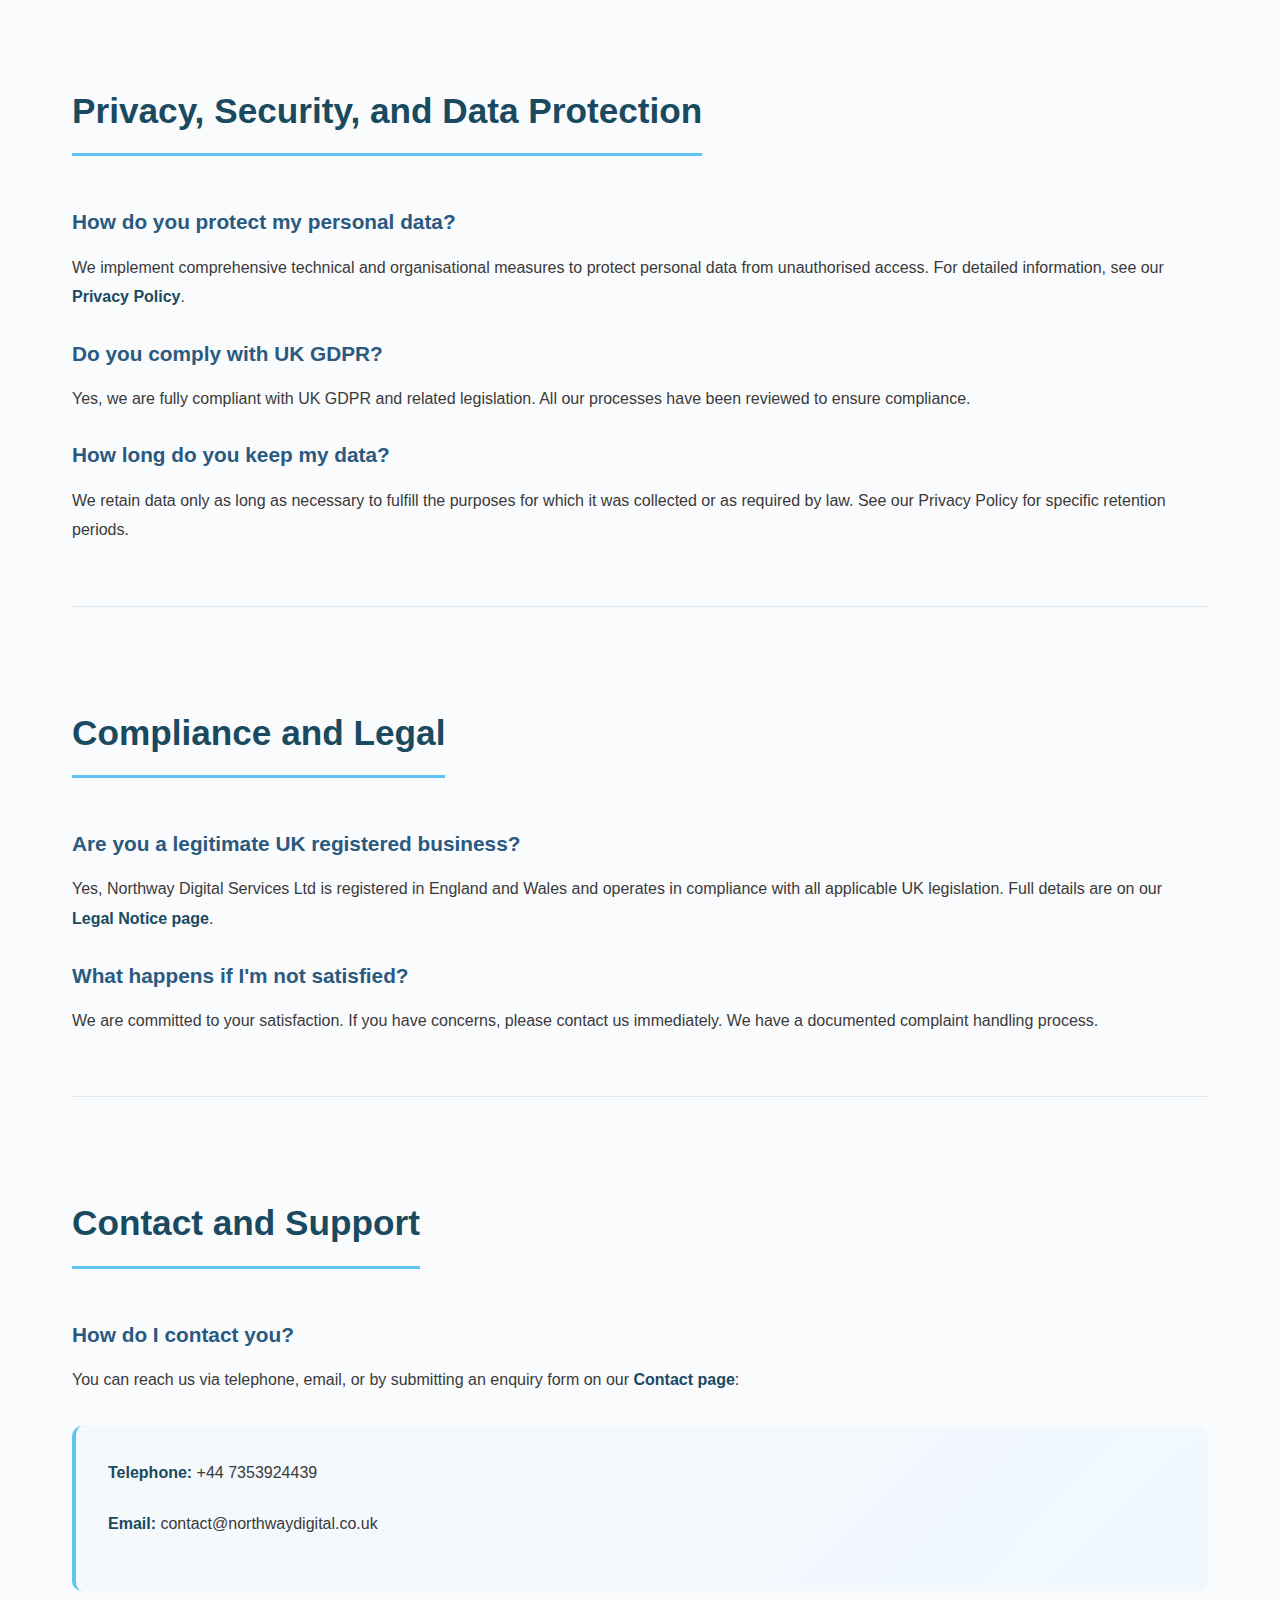
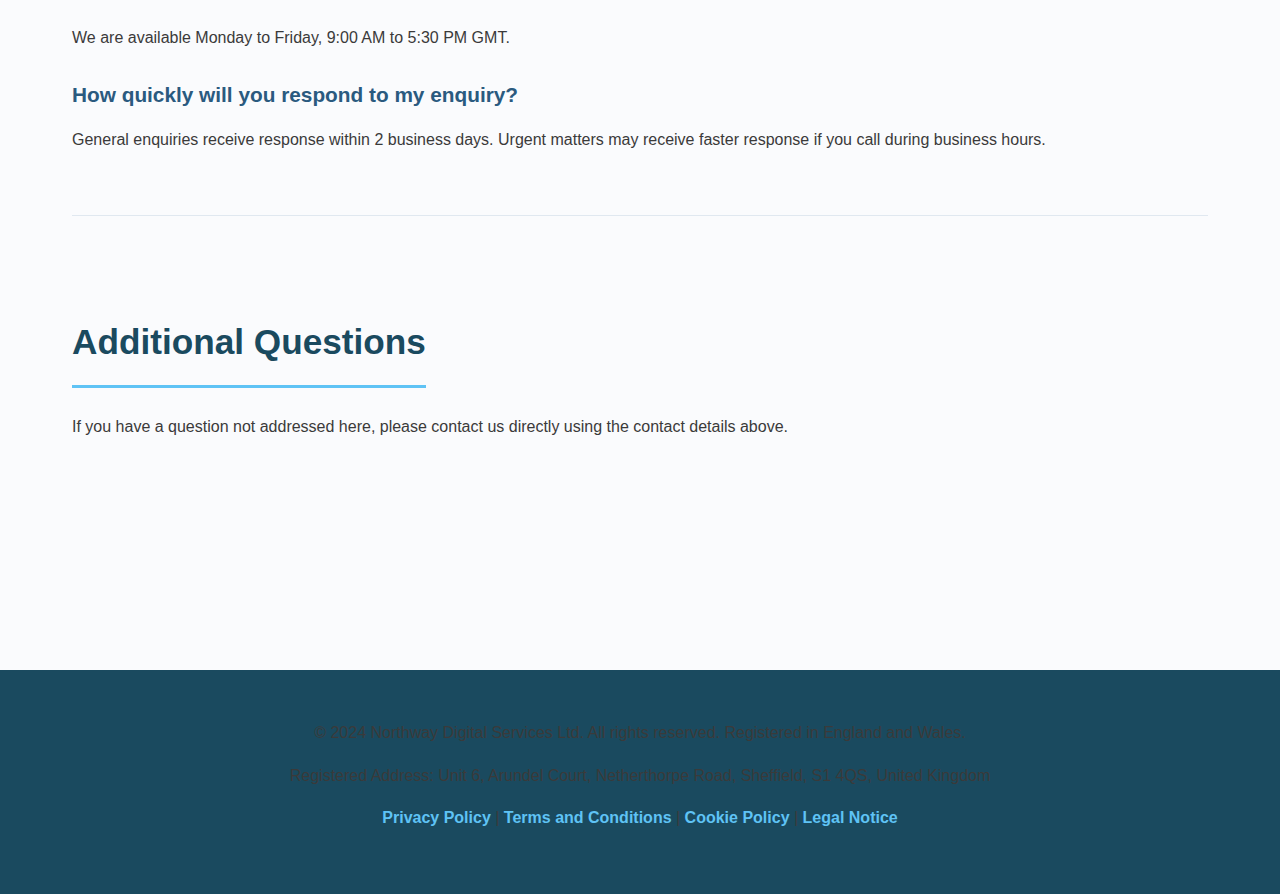
<file: faq.html>
<!DOCTYPE html>
<html lang="en">
<head>
    <meta charset="UTF-8">
    <meta name="viewport" content="width=device-width, initial-scale=1.0">
    <title>FAQ - Northway Digital Services Ltd</title>
    <link rel="stylesheet" href="styles.css">
</head>
<body>
    <header>
        <nav>
            <div class="nav-brand">Northway Digital</div>
            <ul>
                <li><a href="index.html">Home</a></li>
                <li><a href="about.html">About Us</a></li>
                <li><a href="services.html">Services</a></li>
                <li><a href="contact.html">Contact</a></li>
                <li><a href="faq.html">FAQ</a></li>
            </ul>
        </nav>
    </header>

    <main>
        <section id="page-header">
            <h1>Frequently Asked Questions</h1>
            <p>Common Questions About Northway Digital Services Ltd and Our Services</p>
        </section>

        <section id="faq-services">
            <h2>Services and Capabilities</h2>
            
            <h3>What services does Northway Digital Services Ltd provide?</h3>
            <p>We provide professional services designed to help organizations achieve their strategic objectives. For detailed information about each service, please visit our <a href="services.html">Services page</a>.</p>
            
            <h3>Can you work with organizations of different sizes?</h3>
            <p>Yes, we work with organizations ranging from small businesses to large enterprises. Our services are tailored to your specific needs and circumstances.</p>
            
            <h3>Do you offer ongoing support?</h3>
            <p>Yes, ongoing support is available through hourly consulting or retainer arrangements. We provide support through these models for organizations requiring regular expert guidance.</p>
        </section>

        <section id="faq-engagement">
            <h2>Engagement and Timelines</h2>
            
            <h3>How do you charge for your services?</h3>
            <p>Services are provided through project-based engagements with clear scope and fixed pricing, or through ongoing support arrangements using hourly rates or monthly retainers. All quotes are detailed and itemized.</p>
            
            <h3>How long does a typical project take?</h3>
            <p>Project timelines vary depending on complexity and scope. We provide detailed project timelines during the proposal phase.</p>
            
            <h3>What is your typical engagement process?</h3>
            <p>We begin with discovery to understand your situation and requirements. We then develop a project plan with milestones and timelines. Throughout implementation, we maintain regular communication and provide updates.</p>
        </section>

        <section id="faq-privacy-security">
            <h2>Privacy, Security, and Data Protection</h2>
            
            <h3>How do you protect my personal data?</h3>
            <p>We implement comprehensive technical and organisational measures to protect personal data from unauthorised access. For detailed information, see our <a href="privacy.html">Privacy Policy</a>.</p>
            
            <h3>Do you comply with UK GDPR?</h3>
            <p>Yes, we are fully compliant with UK GDPR and related legislation. All our processes have been reviewed to ensure compliance.</p>
            
            <h3>How long do you keep my data?</h3>
            <p>We retain data only as long as necessary to fulfill the purposes for which it was collected or as required by law. See our Privacy Policy for specific retention periods.</p>
        </section>

        <section id="faq-compliance">
            <h2>Compliance and Legal</h2>
            
            <h3>Are you a legitimate UK registered business?</h3>
            <p>Yes, Northway Digital Services Ltd is registered in England and Wales and operates in compliance with all applicable UK legislation. Full details are on our <a href="legal.html">Legal Notice page</a>.</p>
            
            <h3>What happens if I'm not satisfied?</h3>
            <p>We are committed to your satisfaction. If you have concerns, please contact us immediately. We have a documented complaint handling process.</p>
        </section>

        <section id="faq-contact">
            <h2>Contact and Support</h2>
            
            <h3>How do I contact you?</h3>
            <p>You can reach us via telephone, email, or by submitting an enquiry form on our <a href="contact.html">Contact page</a>:</p>
            <div class="contact-details">
                <p><strong>Telephone:</strong> <span id="phone-display"></span></p>
                <p><strong>Email:</strong> <span id="email-display"></span></p>
            </div>
            <p>We are available Monday to Friday, 9:00 AM to 5:30 PM GMT.</p>
            
            <h3>How quickly will you respond to my enquiry?</h3>
            <p>General enquiries receive response within 2 business days. Urgent matters may receive faster response if you call during business hours.</p>
        </section>

        <section id="faq-additional">
            <h2>Additional Questions</h2>
            <p>If you have a question not addressed here, please contact us directly using the contact details above.</p>
        </section>
    </main>

    <footer>
        <div class="footer-content">
            <p>&copy; 2024 Northway Digital Services Ltd. All rights reserved. Registered in England and Wales.</p>
            <p>Registered Address: Unit 6, Arundel Court, Netherthorpe Road, Sheffield, S1 4QS, United Kingdom</p>
            <p><a href="privacy.html">Privacy Policy</a> | <a href="terms.html">Terms and Conditions</a> | <a href="cookies.html">Cookie Policy</a> | <a href="legal.html">Legal Notice</a></p>
        </div>
    </footer>

    <script src="config.js"></script>
    <script>
        document.getElementById('phone-display').textContent = BUSINESS_CONFIG.businessPhone;
        document.getElementById('email-display').textContent = BUSINESS_CONFIG.businessEmail;
    </script>
</body>
</html>
</file>
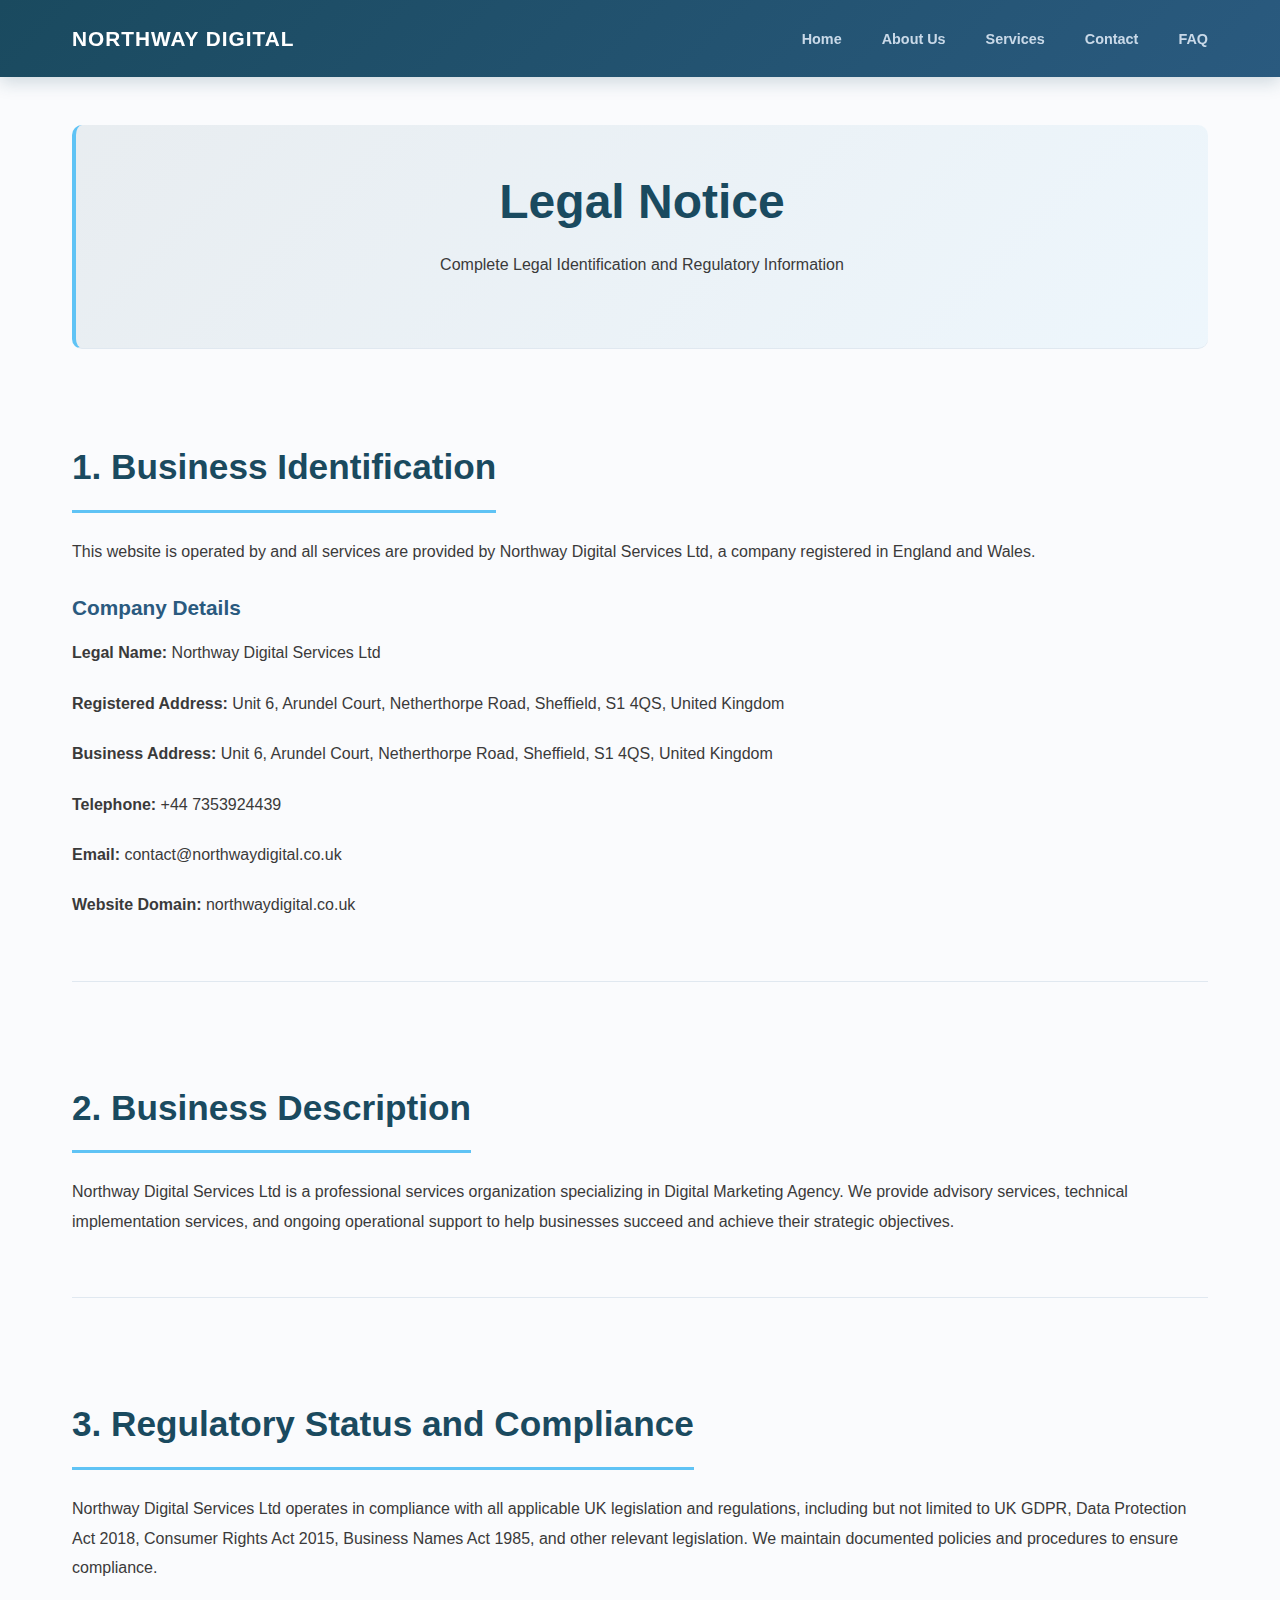
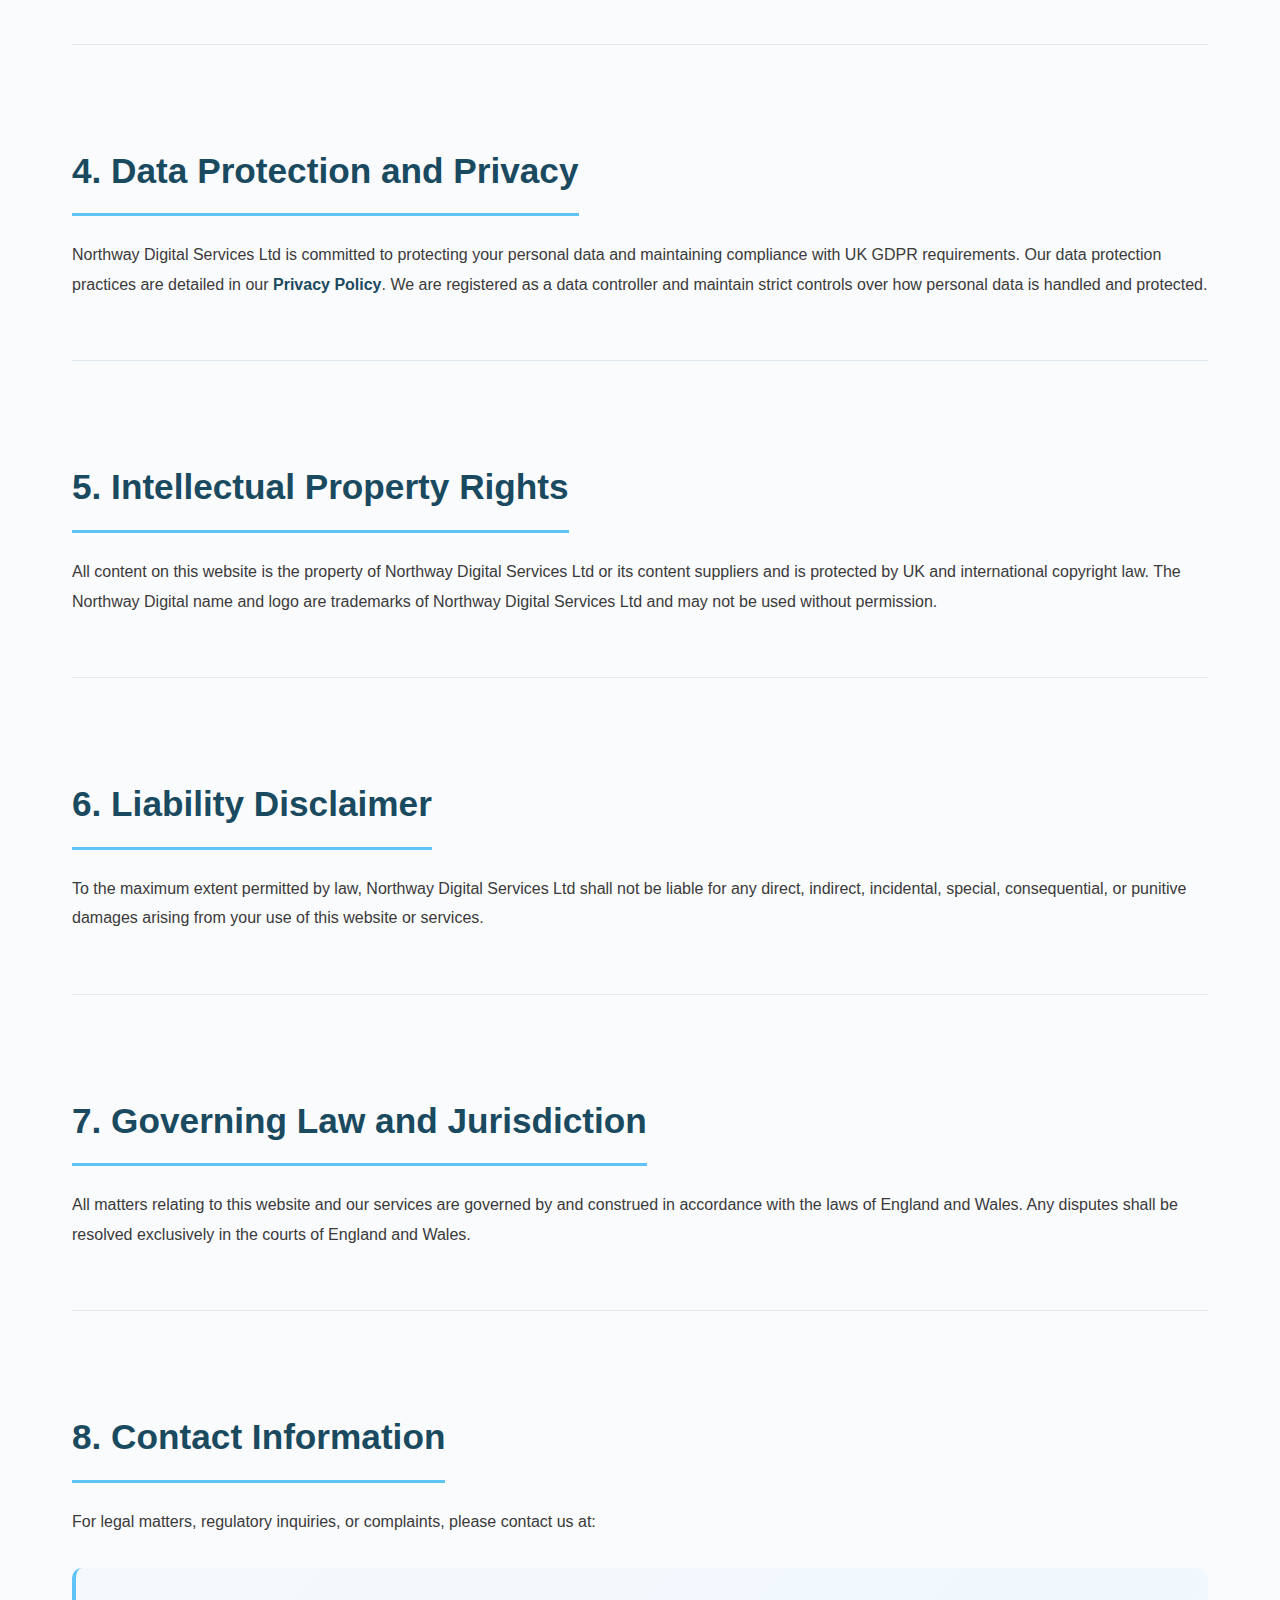
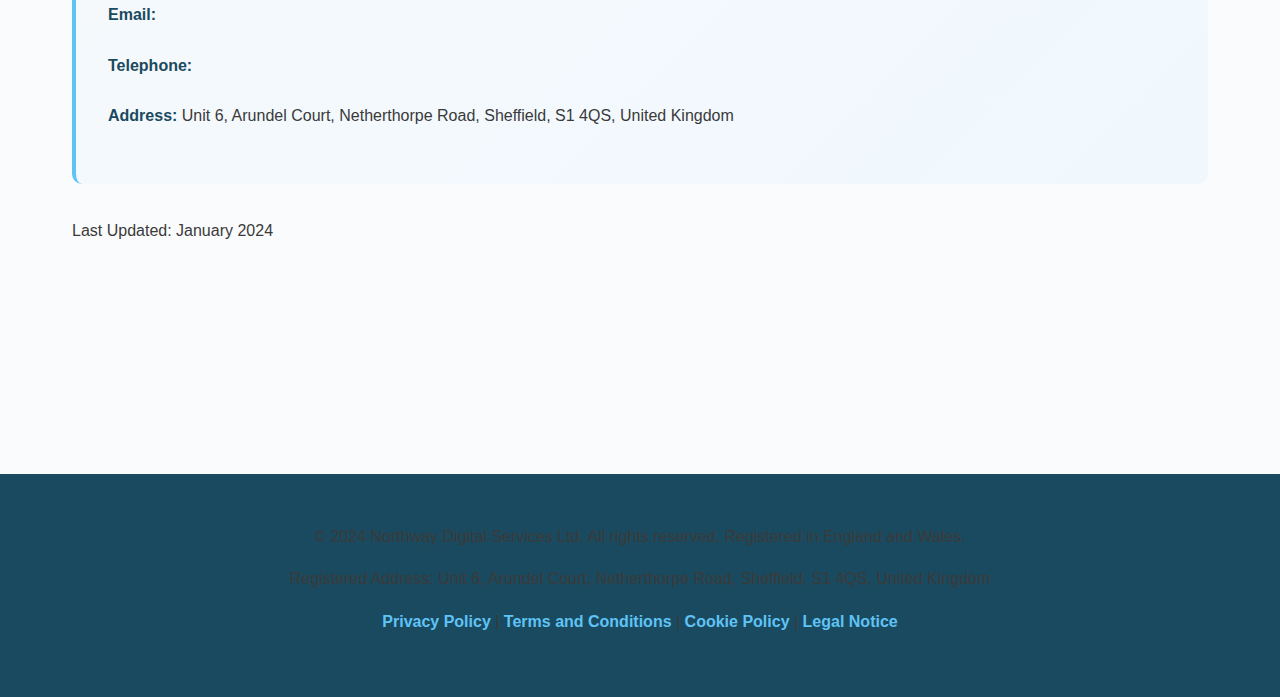
<file: legal.html>
<!DOCTYPE html>
<html lang="en">
<head>
    <meta charset="UTF-8">
    <meta name="viewport" content="width=device-width, initial-scale=1.0">
    <title>Legal Notice - Northway Digital Services Ltd</title>
    <link rel="stylesheet" href="styles.css">
</head>
<body>
    <header>
        <nav>
            <div class="nav-brand">Northway Digital</div>
            <ul>
                <li><a href="index.html">Home</a></li>
                <li><a href="about.html">About Us</a></li>
                <li><a href="services.html">Services</a></li>
                <li><a href="contact.html">Contact</a></li>
                <li><a href="faq.html">FAQ</a></li>
            </ul>
        </nav>
    </header>

    <main>
        <section id="page-header">
            <h1>Legal Notice</h1>
            <p>Complete Legal Identification and Regulatory Information</p>
        </section>

        <section id="business-identification">
            <h2>1. Business Identification</h2>
            <p>This website is operated by and all services are provided by Northway Digital Services Ltd, a company registered in England and Wales.</p>
            
            <h3>Company Details</h3>
            <p><strong>Legal Name:</strong> Northway Digital Services Ltd</p>
            <p><strong>Registered Address:</strong> Unit 6, Arundel Court, Netherthorpe Road, Sheffield, S1 4QS, United Kingdom</p>
            <p><strong>Business Address:</strong> Unit 6, Arundel Court, Netherthorpe Road, Sheffield, S1 4QS, United Kingdom</p>
            <p><strong>Telephone:</strong> <span id="phone-display"></span></p>
            <p><strong>Email:</strong> <span id="email-display"></span></p>
            <p><strong>Website Domain:</strong> northwaydigital.co.uk</p>
        </section>

        <section id="business-description">
            <h2>2. Business Description</h2>
            <p>Northway Digital Services Ltd is a professional services organization specializing in Digital Marketing Agency. We provide advisory services, technical implementation services, and ongoing operational support to help businesses succeed and achieve their strategic objectives.</p>
        </section>

        <section id="regulatory-status">
            <h2>3. Regulatory Status and Compliance</h2>
            <p>Northway Digital Services Ltd operates in compliance with all applicable UK legislation and regulations, including but not limited to UK GDPR, Data Protection Act 2018, Consumer Rights Act 2015, Business Names Act 1985, and other relevant legislation. We maintain documented policies and procedures to ensure compliance.</p>
        </section>

        <section id="data-protection">
            <h2>4. Data Protection and Privacy</h2>
            <p>Northway Digital Services Ltd is committed to protecting your personal data and maintaining compliance with UK GDPR requirements. Our data protection practices are detailed in our <a href="privacy.html">Privacy Policy</a>. We are registered as a data controller and maintain strict controls over how personal data is handled and protected.</p>
        </section>

        <section id="intellectual-property">
            <h2>5. Intellectual Property Rights</h2>
            <p>All content on this website is the property of Northway Digital Services Ltd or its content suppliers and is protected by UK and international copyright law. The Northway Digital name and logo are trademarks of Northway Digital Services Ltd and may not be used without permission.</p>
        </section>

        <section id="liability-disclaimer">
            <h2>6. Liability Disclaimer</h2>
            <p>To the maximum extent permitted by law, Northway Digital Services Ltd shall not be liable for any direct, indirect, incidental, special, consequential, or punitive damages arising from your use of this website or services.</p>
        </section>

        <section id="jurisdiction-law">
            <h2>7. Governing Law and Jurisdiction</h2>
            <p>All matters relating to this website and our services are governed by and construed in accordance with the laws of England and Wales. Any disputes shall be resolved exclusively in the courts of England and Wales.</p>
        </section>

        <section id="contact-legal">
            <h2>8. Contact Information</h2>
            <p>For legal matters, regulatory inquiries, or complaints, please contact us at:</p>
            <div class="contact-details">
                <p><strong>Email:</strong> <span id="email-display"></span></p>
                <p><strong>Telephone:</strong> <span id="phone-display"></span></p>
                <p><strong>Address:</strong> <span id="address-display"></span></p>
            </div>
            <p>Last Updated: January 2024</p>
        </section>
    </main>

    <footer>
        <div class="footer-content">
            <p>&copy; 2024 Northway Digital Services Ltd. All rights reserved. Registered in England and Wales.</p>
            <p>Registered Address: Unit 6, Arundel Court, Netherthorpe Road, Sheffield, S1 4QS, United Kingdom</p>
            <p><a href="privacy.html">Privacy Policy</a> | <a href="terms.html">Terms and Conditions</a> | <a href="cookies.html">Cookie Policy</a> | <a href="legal.html">Legal Notice</a></p>
        </div>
    </footer>

    <script src="config.js"></script>
    <script>
        document.getElementById('phone-display').textContent = BUSINESS_CONFIG.businessPhone;
        document.getElementById('email-display').textContent = BUSINESS_CONFIG.businessEmail;
        document.getElementById('address-display').textContent = BUSINESS_CONFIG.businessAddress;
    </script>
</body>
</html>
</file>
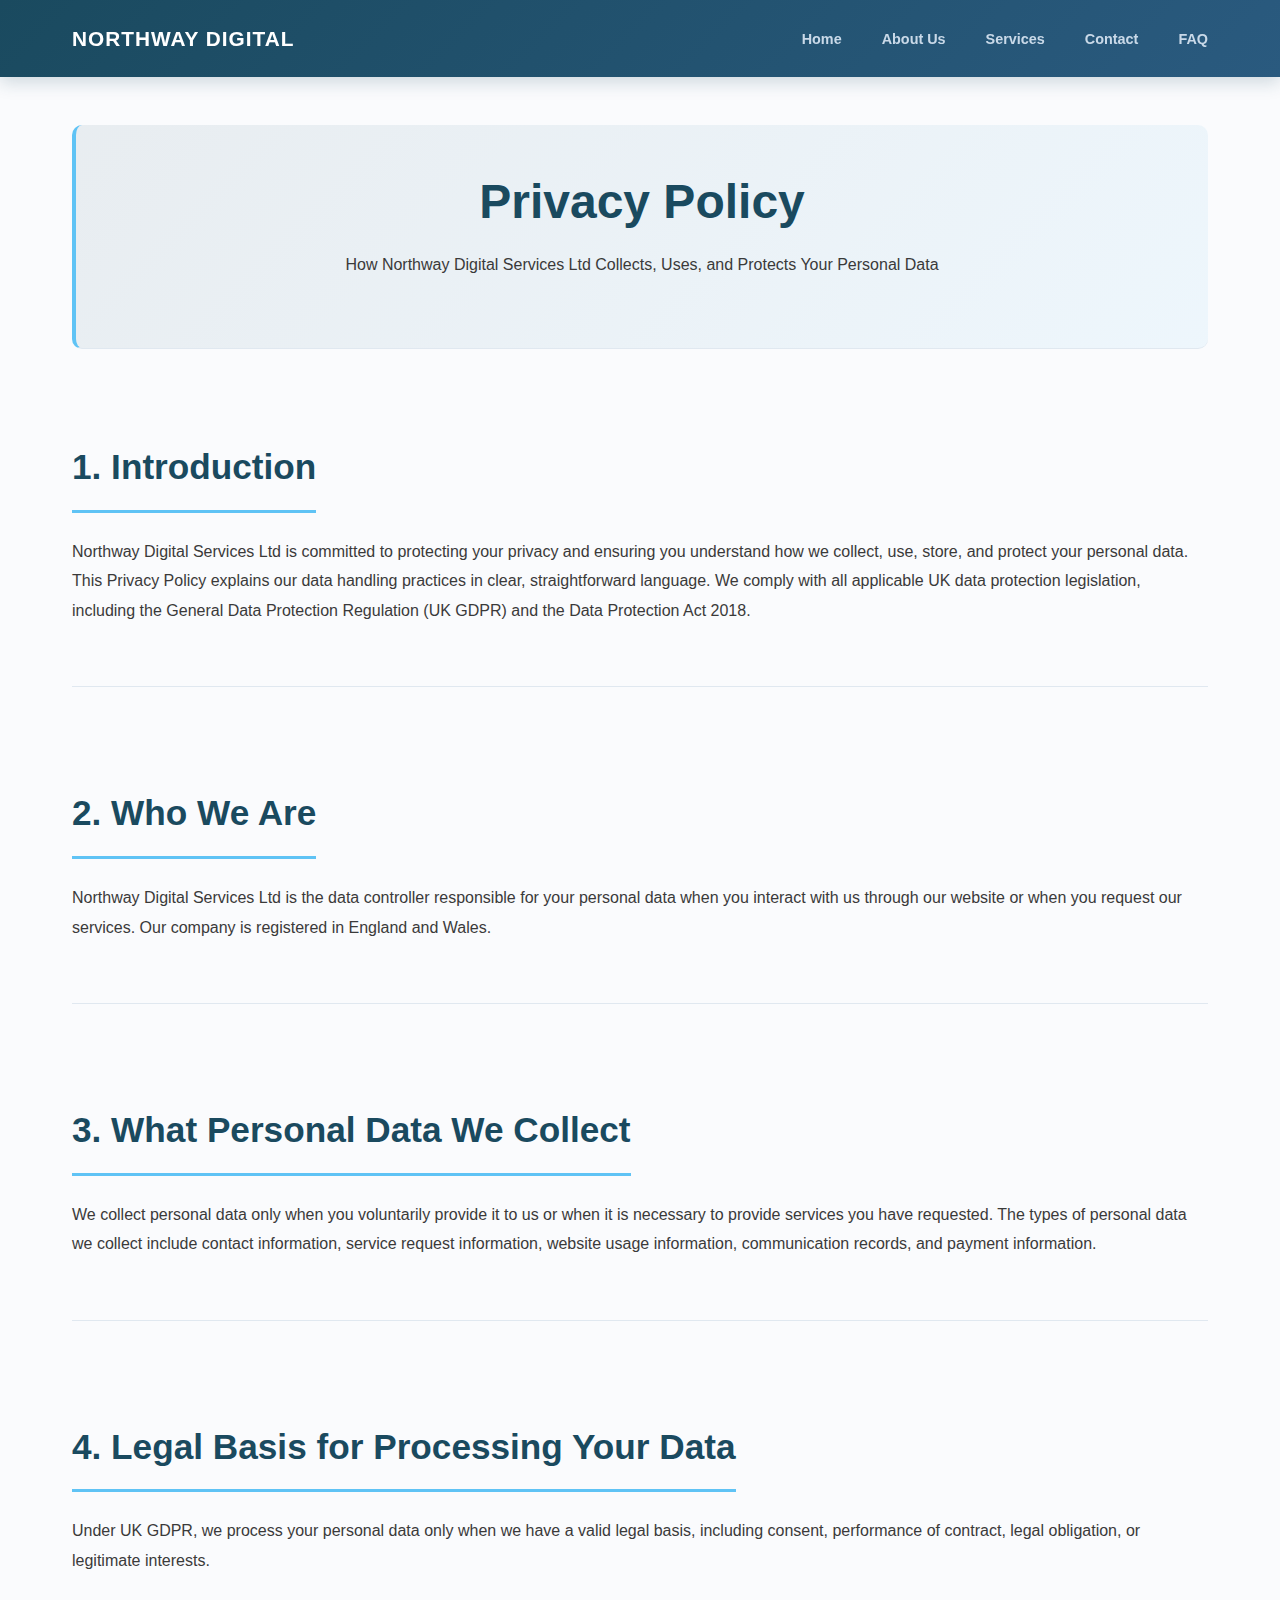
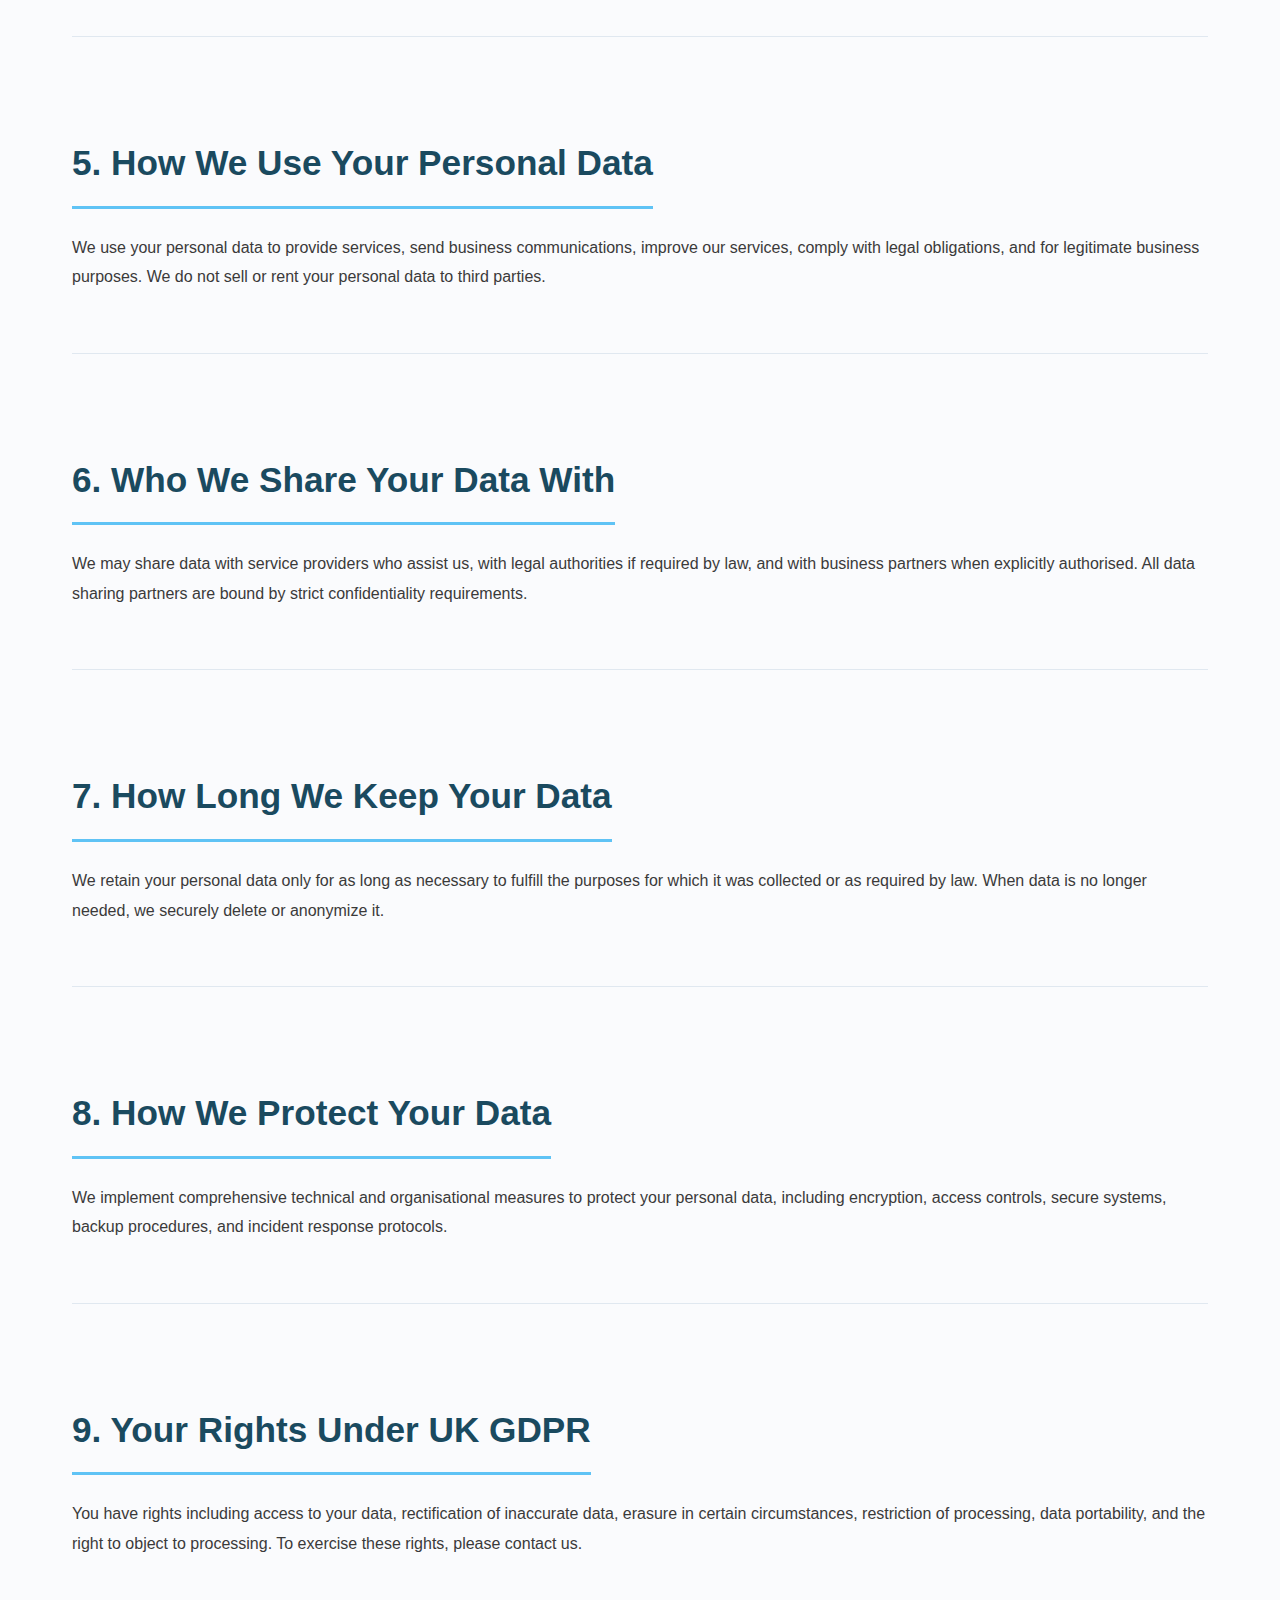
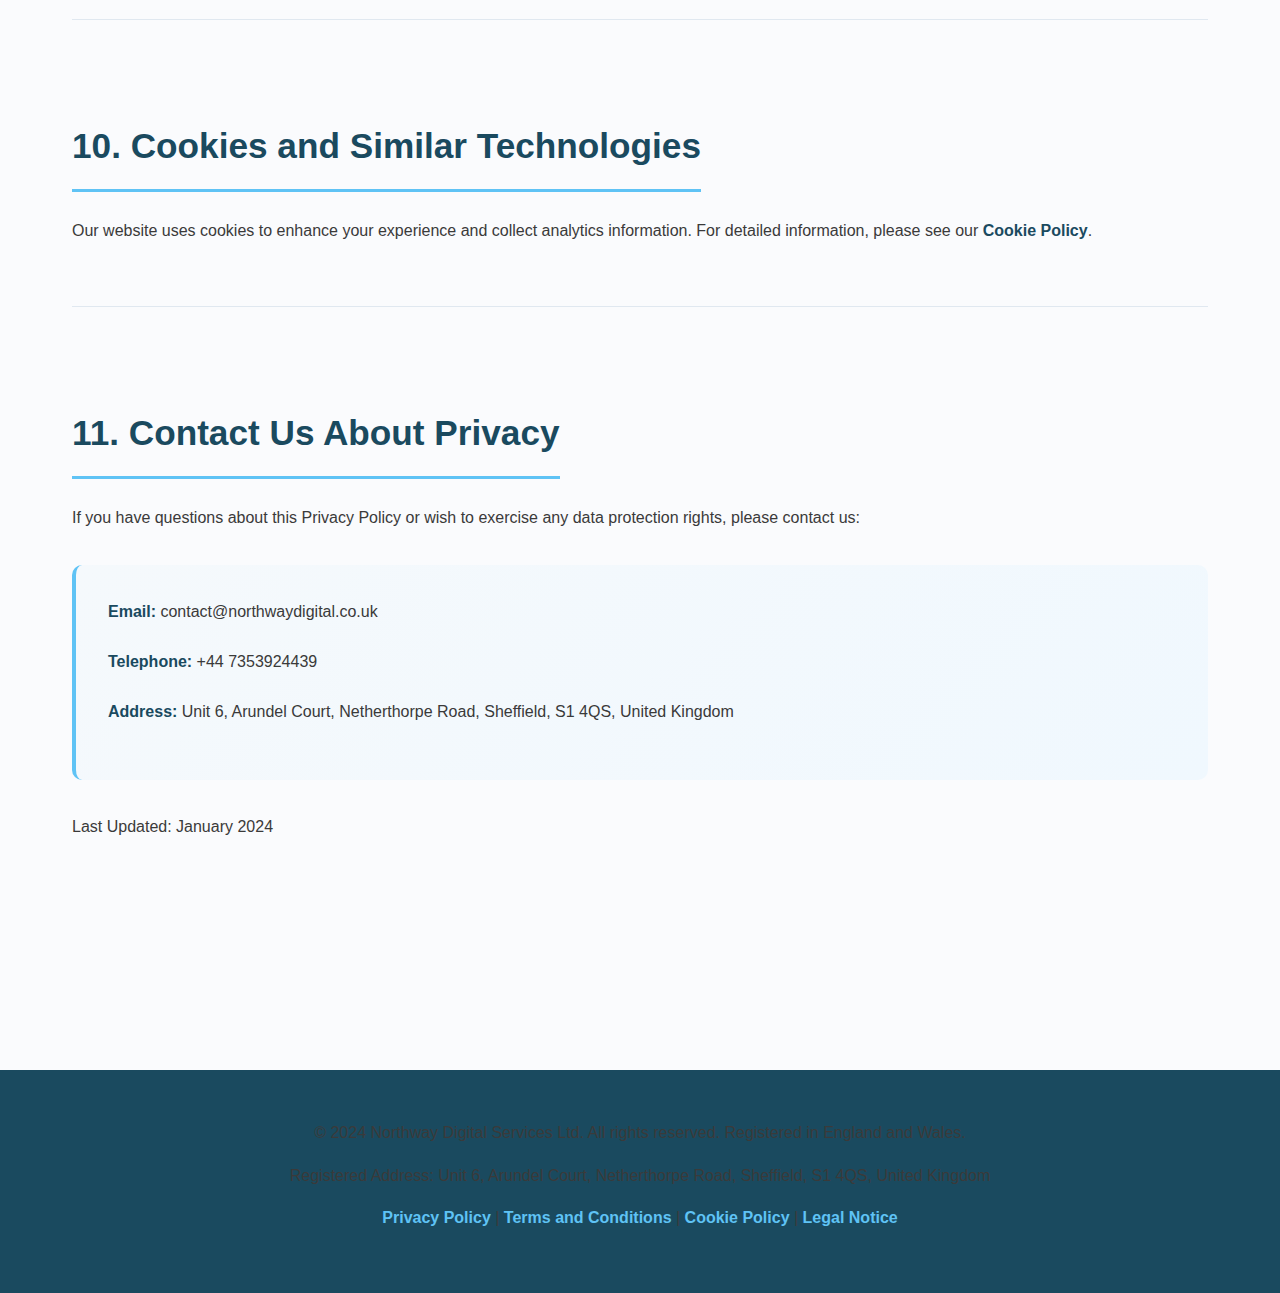
<file: privacy.html>
<!DOCTYPE html>
<html lang="en">
<head>
    <meta charset="UTF-8">
    <meta name="viewport" content="width=device-width, initial-scale=1.0">
    <title>Privacy Policy - Northway Digital Services Ltd</title>
    <link rel="stylesheet" href="styles.css">
</head>
<body>
    <header>
        <nav>
            <div class="nav-brand">Northway Digital</div>
            <ul>
                <li><a href="index.html">Home</a></li>
                <li><a href="about.html">About Us</a></li>
                <li><a href="services.html">Services</a></li>
                <li><a href="contact.html">Contact</a></li>
                <li><a href="faq.html">FAQ</a></li>
            </ul>
        </nav>
    </header>

    <main>
        <section id="page-header">
            <h1>Privacy Policy</h1>
            <p>How Northway Digital Services Ltd Collects, Uses, and Protects Your Personal Data</p>
        </section>

        <section id="privacy-introduction">
            <h2>1. Introduction</h2>
            <p>Northway Digital Services Ltd is committed to protecting your privacy and ensuring you understand how we collect, use, store, and protect your personal data. This Privacy Policy explains our data handling practices in clear, straightforward language. We comply with all applicable UK data protection legislation, including the General Data Protection Regulation (UK GDPR) and the Data Protection Act 2018.</p>
        </section>

        <section id="controller-identity">
            <h2>2. Who We Are</h2>
            <p>Northway Digital Services Ltd is the data controller responsible for your personal data when you interact with us through our website or when you request our services. Our company is registered in England and Wales.</p>
        </section>

        <section id="data-categories">
            <h2>3. What Personal Data We Collect</h2>
            <p>We collect personal data only when you voluntarily provide it to us or when it is necessary to provide services you have requested. The types of personal data we collect include contact information, service request information, website usage information, communication records, and payment information.</p>
        </section>

        <section id="legal-basis">
            <h2>4. Legal Basis for Processing Your Data</h2>
            <p>Under UK GDPR, we process your personal data only when we have a valid legal basis, including consent, performance of contract, legal obligation, or legitimate interests.</p>
        </section>

        <section id="data-use">
            <h2>5. How We Use Your Personal Data</h2>
            <p>We use your personal data to provide services, send business communications, improve our services, comply with legal obligations, and for legitimate business purposes. We do not sell or rent your personal data to third parties.</p>
        </section>

        <section id="data-sharing">
            <h2>6. Who We Share Your Data With</h2>
            <p>We may share data with service providers who assist us, with legal authorities if required by law, and with business partners when explicitly authorised. All data sharing partners are bound by strict confidentiality requirements.</p>
        </section>

        <section id="data-retention">
            <h2>7. How Long We Keep Your Data</h2>
            <p>We retain your personal data only for as long as necessary to fulfill the purposes for which it was collected or as required by law. When data is no longer needed, we securely delete or anonymize it.</p>
        </section>

        <section id="data-security">
            <h2>8. How We Protect Your Data</h2>
            <p>We implement comprehensive technical and organisational measures to protect your personal data, including encryption, access controls, secure systems, backup procedures, and incident response protocols.</p>
        </section>

        <section id="data-rights">
            <h2>9. Your Rights Under UK GDPR</h2>
            <p>You have rights including access to your data, rectification of inaccurate data, erasure in certain circumstances, restriction of processing, data portability, and the right to object to processing. To exercise these rights, please contact us.</p>
        </section>

        <section id="cookies">
            <h2>10. Cookies and Similar Technologies</h2>
            <p>Our website uses cookies to enhance your experience and collect analytics information. For detailed information, please see our <a href="cookies.html">Cookie Policy</a>.</p>
        </section>

        <section id="privacy-contact">
            <h2>11. Contact Us About Privacy</h2>
            <p>If you have questions about this Privacy Policy or wish to exercise any data protection rights, please contact us:</p>
            <div class="contact-details">
                <p><strong>Email:</strong> <span id="email-display"></span></p>
                <p><strong>Telephone:</strong> <span id="phone-display"></span></p>
                <p><strong>Address:</strong> <span id="address-display"></span></p>
            </div>
            <p>Last Updated: January 2024</p>
        </section>
    </main>

    <footer>
        <div class="footer-content">
            <p>&copy; 2024 Northway Digital Services Ltd. All rights reserved. Registered in England and Wales.</p>
            <p>Registered Address: Unit 6, Arundel Court, Netherthorpe Road, Sheffield, S1 4QS, United Kingdom</p>
            <p><a href="privacy.html">Privacy Policy</a> | <a href="terms.html">Terms and Conditions</a> | <a href="cookies.html">Cookie Policy</a> | <a href="legal.html">Legal Notice</a></p>
        </div>
    </footer>

    <script src="config.js"></script>
    <script>
        document.getElementById('phone-display').textContent = BUSINESS_CONFIG.businessPhone;
        document.getElementById('email-display').textContent = BUSINESS_CONFIG.businessEmail;
        document.getElementById('address-display').textContent = BUSINESS_CONFIG.businessAddress;
    </script>
</body>
</html>
</file>
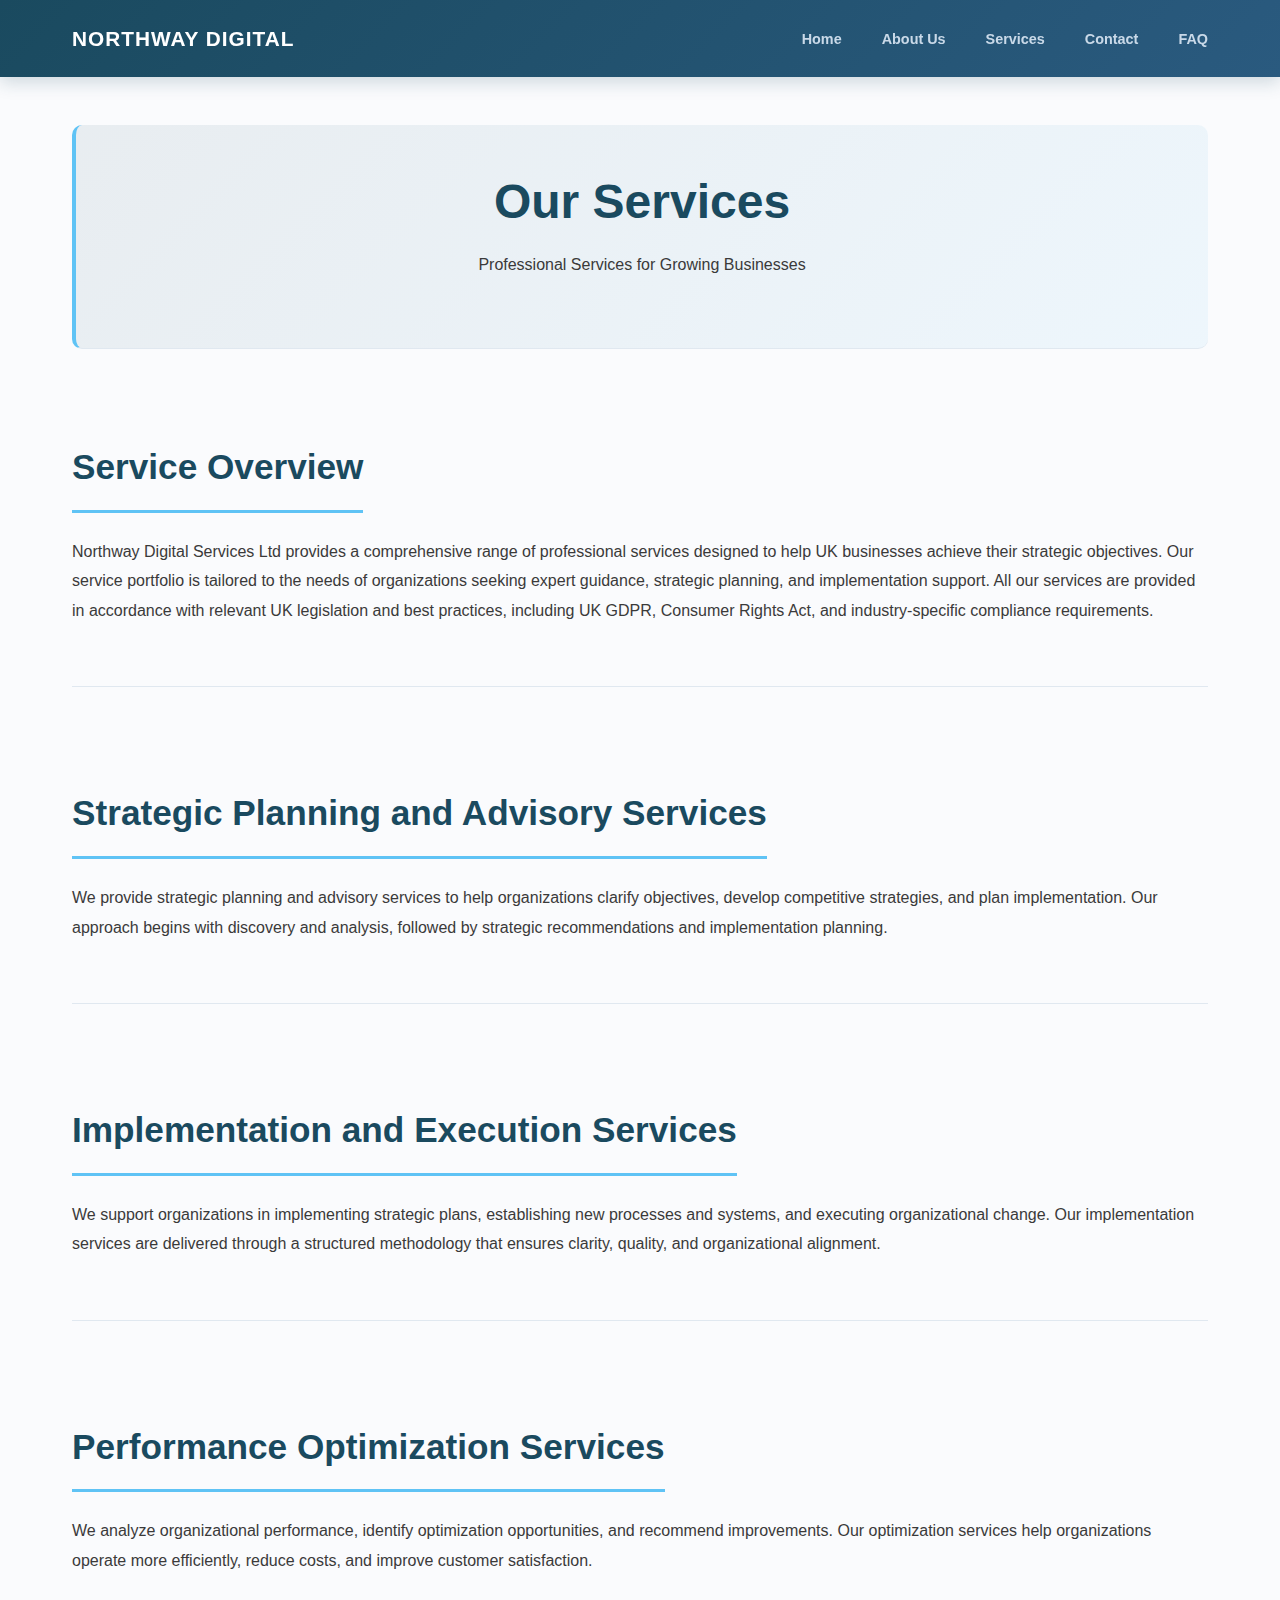
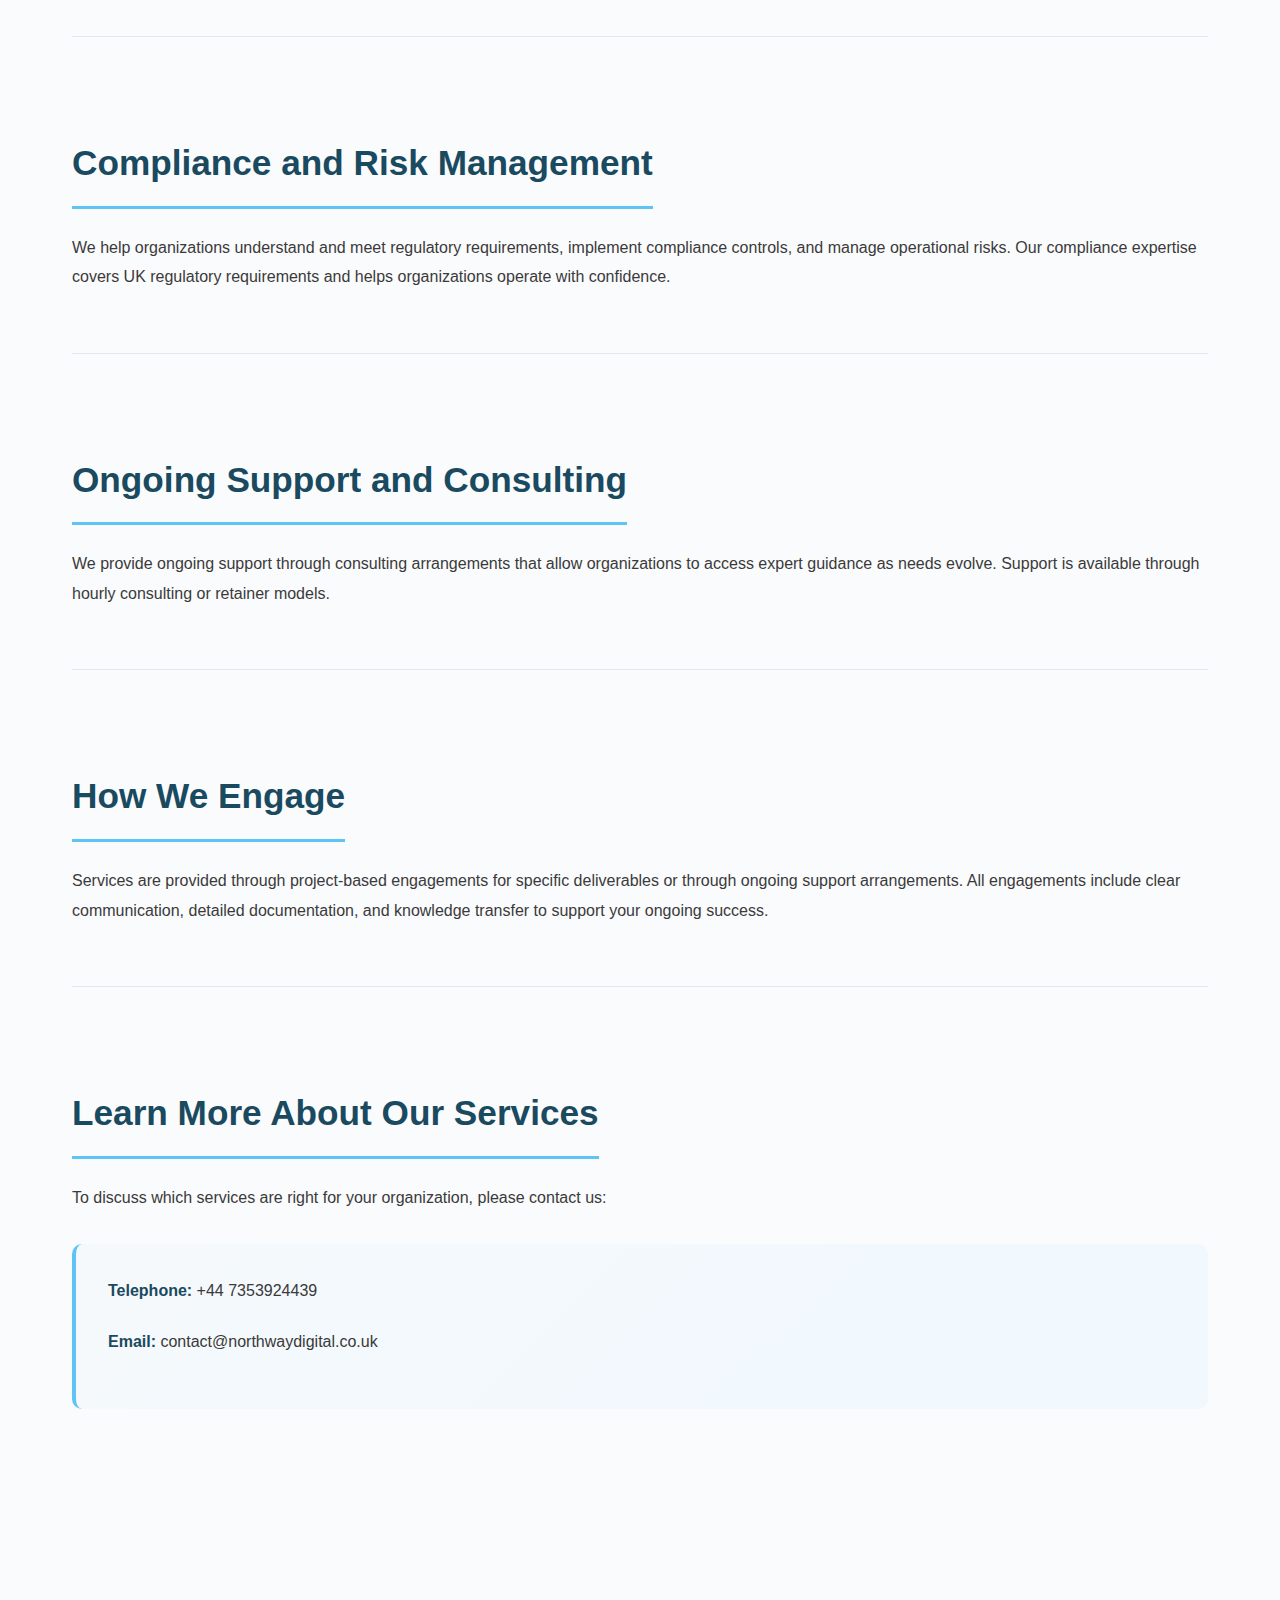
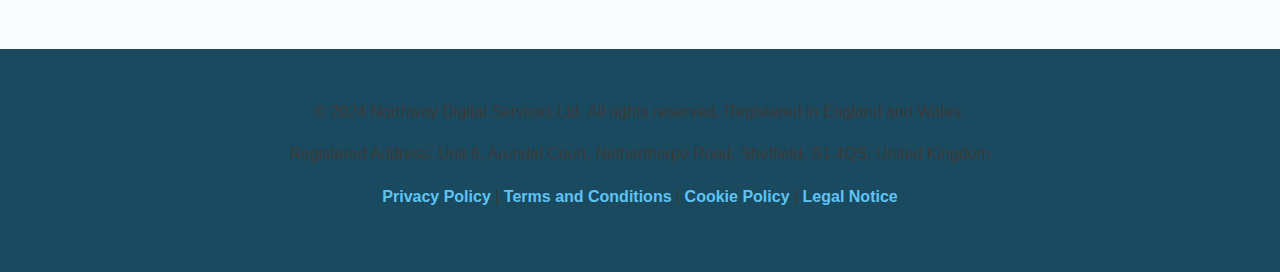
<file: services.html>
<!DOCTYPE html>
<html lang="en">
<head>
    <meta charset="UTF-8">
    <meta name="viewport" content="width=device-width, initial-scale=1.0">
    <title>Services - Northway Digital Services Ltd</title>
    <link rel="stylesheet" href="styles.css">
</head>
<body>
    <header>
        <nav>
            <div class="nav-brand">Northway Digital</div>
            <ul>
                <li><a href="index.html">Home</a></li>
                <li><a href="about.html">About Us</a></li>
                <li><a href="services.html">Services</a></li>
                <li><a href="contact.html">Contact</a></li>
                <li><a href="faq.html">FAQ</a></li>
            </ul>
        </nav>
    </header>

    <main>
        <section id="page-header">
            <h1>Our Services</h1>
            <p>Professional Services for Growing Businesses</p>
        </section>

        <section id="services-overview">
            <h2>Service Overview</h2>
            <p>Northway Digital Services Ltd provides a comprehensive range of professional services designed to help UK businesses achieve their strategic objectives. Our service portfolio is tailored to the needs of organizations seeking expert guidance, strategic planning, and implementation support. All our services are provided in accordance with relevant UK legislation and best practices, including UK GDPR, Consumer Rights Act, and industry-specific compliance requirements.</p>
        </section>

        <section id="service-strategy">
            <h2>Strategic Planning and Advisory Services</h2>
            <p>We provide strategic planning and advisory services to help organizations clarify objectives, develop competitive strategies, and plan implementation. Our approach begins with discovery and analysis, followed by strategic recommendations and implementation planning.</p>
        </section>

        <section id="service-implementation">
            <h2>Implementation and Execution Services</h2>
            <p>We support organizations in implementing strategic plans, establishing new processes and systems, and executing organizational change. Our implementation services are delivered through a structured methodology that ensures clarity, quality, and organizational alignment.</p>
        </section>

        <section id="service-optimization">
            <h2>Performance Optimization Services</h2>
            <p>We analyze organizational performance, identify optimization opportunities, and recommend improvements. Our optimization services help organizations operate more efficiently, reduce costs, and improve customer satisfaction.</p>
        </section>

        <section id="service-compliance">
            <h2>Compliance and Risk Management</h2>
            <p>We help organizations understand and meet regulatory requirements, implement compliance controls, and manage operational risks. Our compliance expertise covers UK regulatory requirements and helps organizations operate with confidence.</p>
        </section>

        <section id="service-support">
            <h2>Ongoing Support and Consulting</h2>
            <p>We provide ongoing support through consulting arrangements that allow organizations to access expert guidance as needs evolve. Support is available through hourly consulting or retainer models.</p>
        </section>

        <section id="engagement">
            <h2>How We Engage</h2>
            <p>Services are provided through project-based engagements for specific deliverables or through ongoing support arrangements. All engagements include clear communication, detailed documentation, and knowledge transfer to support your ongoing success.</p>
        </section>

        <section id="contact-section">
            <h2>Learn More About Our Services</h2>
            <p>To discuss which services are right for your organization, please contact us:</p>
            <div class="contact-details">
                <p><strong>Telephone:</strong> <span id="phone-display"></span></p>
                <p><strong>Email:</strong> <span id="email-display"></span></p>
            </div>
        </section>
    </main>

    <footer>
        <div class="footer-content">
            <p>&copy; 2024 Northway Digital Services Ltd. All rights reserved. Registered in England and Wales.</p>
            <p>Registered Address: Unit 6, Arundel Court, Netherthorpe Road, Sheffield, S1 4QS, United Kingdom</p>
            <p><a href="privacy.html">Privacy Policy</a> | <a href="terms.html">Terms and Conditions</a> | <a href="cookies.html">Cookie Policy</a> | <a href="legal.html">Legal Notice</a></p>
        </div>
    </footer>

    <script src="config.js"></script>
    <script>
        document.getElementById('phone-display').textContent = BUSINESS_CONFIG.businessPhone;
        document.getElementById('email-display').textContent = BUSINESS_CONFIG.businessEmail;
    </script>
</body>
</html>
</file>
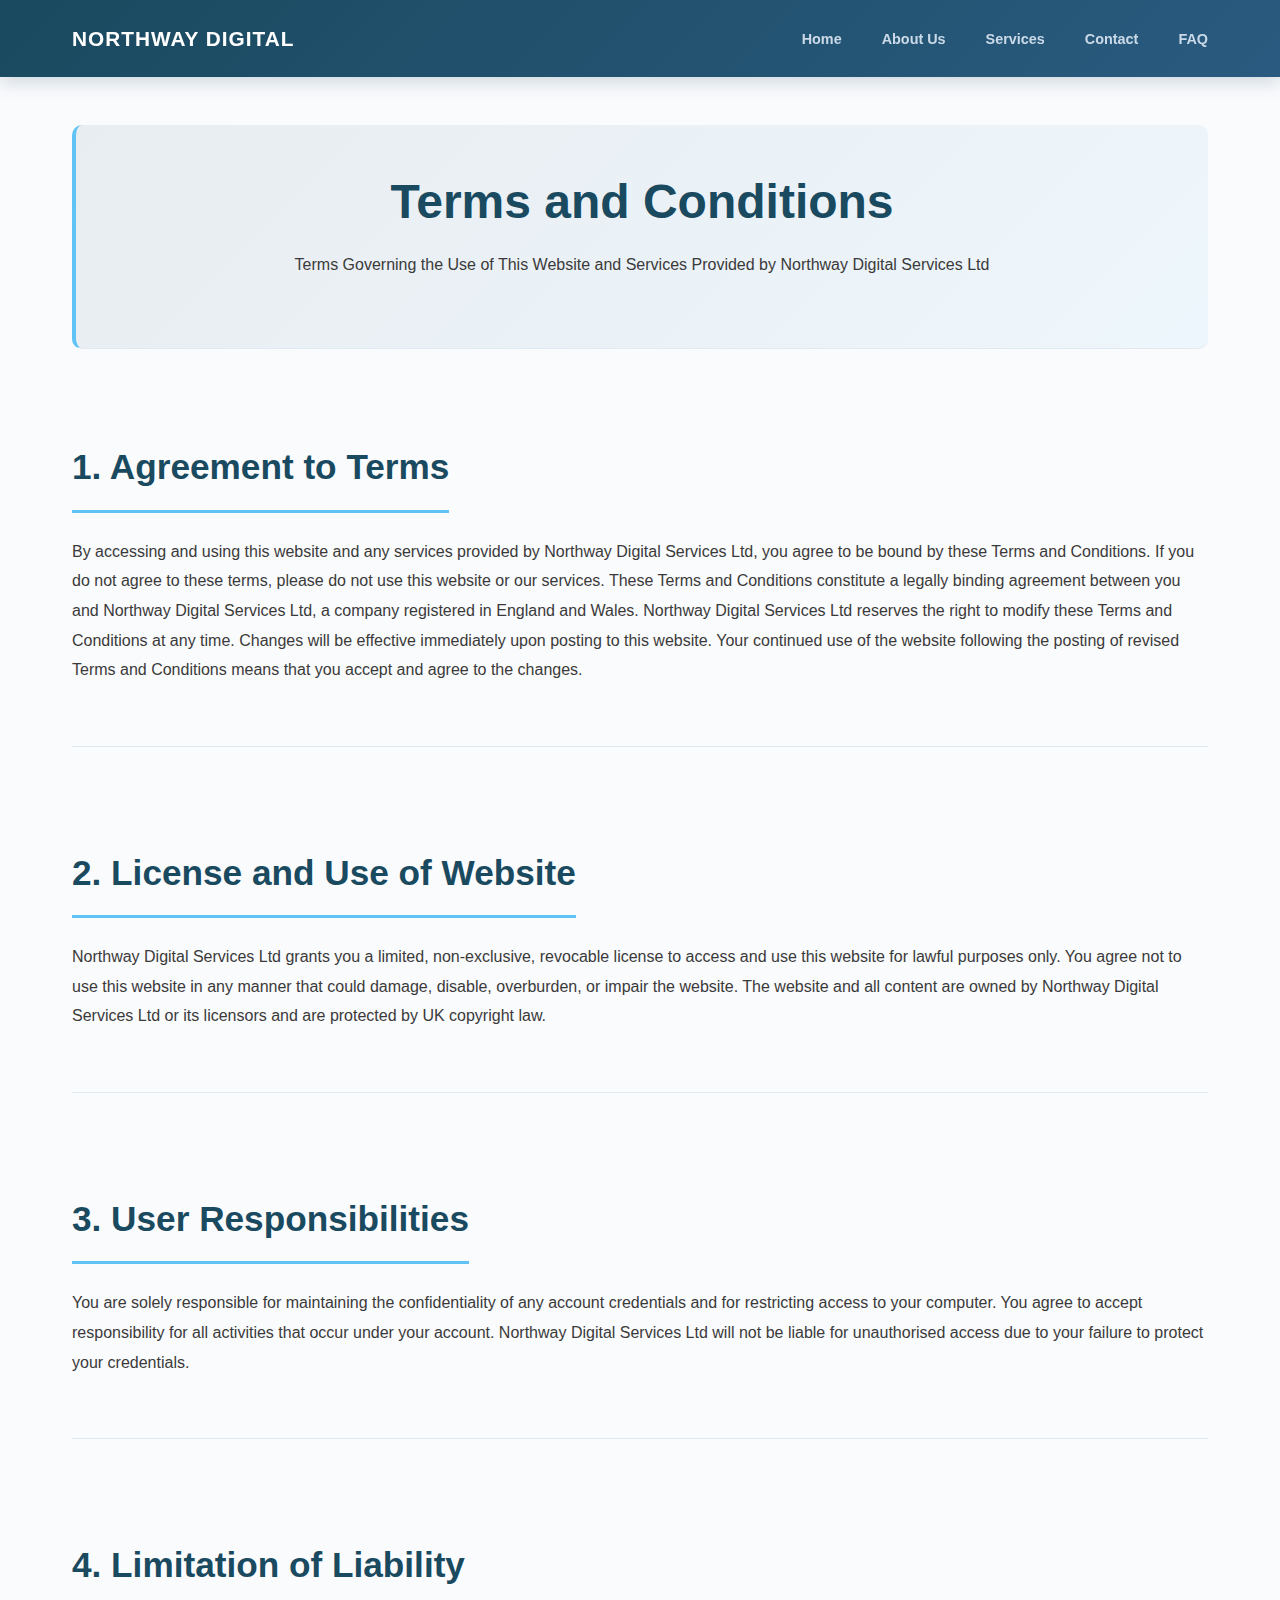
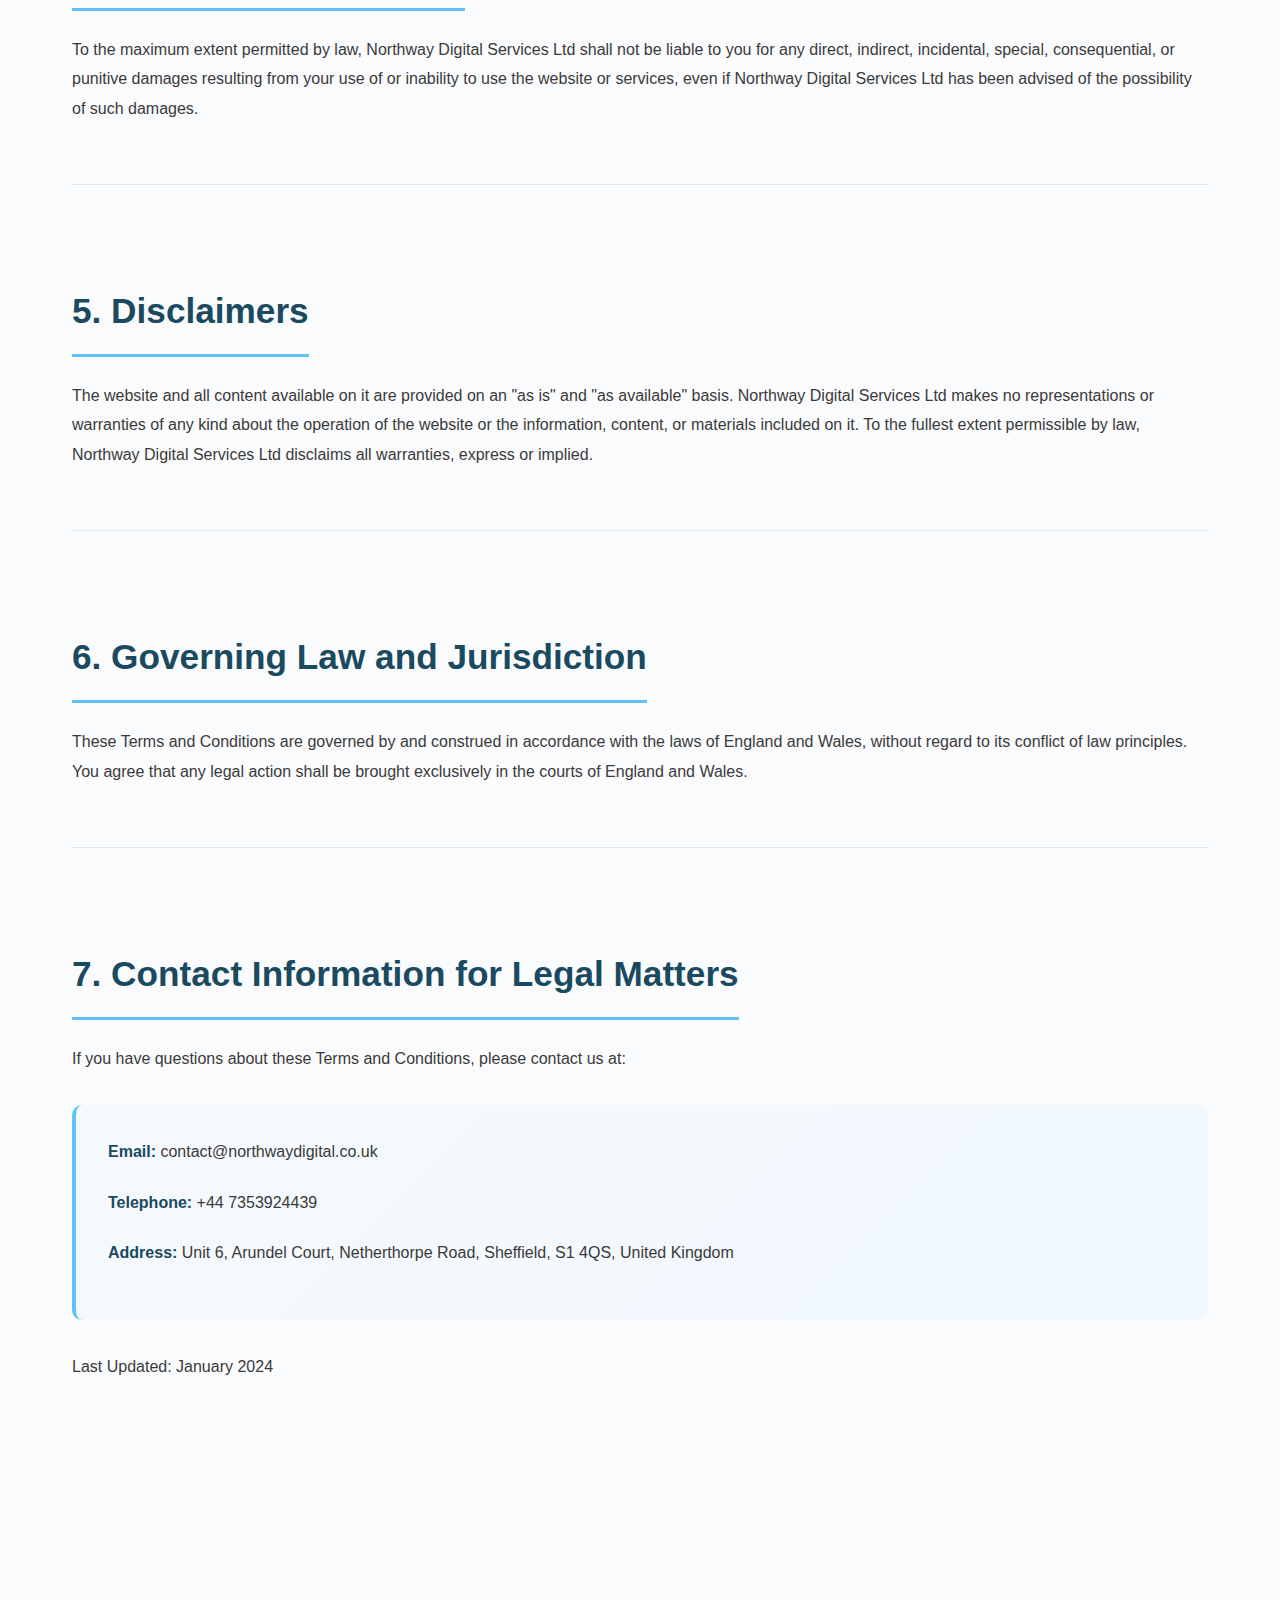
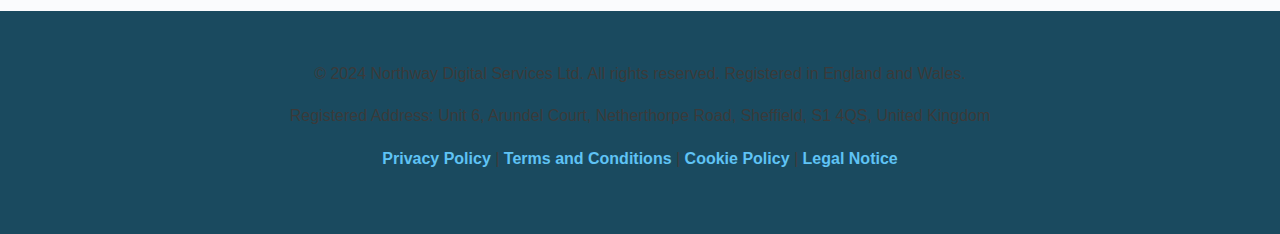
<file: terms.html>
<!DOCTYPE html>
<html lang="en">
<head>
    <meta charset="UTF-8">
    <meta name="viewport" content="width=device-width, initial-scale=1.0">
    <title>Terms and Conditions - Northway Digital Services Ltd</title>
    <link rel="stylesheet" href="styles.css">
</head>
<body>
    <header>
        <nav>
            <div class="nav-brand">Northway Digital</div>
            <ul>
                <li><a href="index.html">Home</a></li>
                <li><a href="about.html">About Us</a></li>
                <li><a href="services.html">Services</a></li>
                <li><a href="contact.html">Contact</a></li>
                <li><a href="faq.html">FAQ</a></li>
            </ul>
        </nav>
    </header>

    <main>
        <section id="page-header">
            <h1>Terms and Conditions</h1>
            <p>Terms Governing the Use of This Website and Services Provided by Northway Digital Services Ltd</p>
        </section>

        <section id="agreement-preamble">
            <h2>1. Agreement to Terms</h2>
            <p>By accessing and using this website and any services provided by Northway Digital Services Ltd, you agree to be bound by these Terms and Conditions. If you do not agree to these terms, please do not use this website or our services. These Terms and Conditions constitute a legally binding agreement between you and Northway Digital Services Ltd, a company registered in England and Wales. Northway Digital Services Ltd reserves the right to modify these Terms and Conditions at any time. Changes will be effective immediately upon posting to this website. Your continued use of the website following the posting of revised Terms and Conditions means that you accept and agree to the changes.</p>
        </section>

        <section id="use-license">
            <h2>2. License and Use of Website</h2>
            <p>Northway Digital Services Ltd grants you a limited, non-exclusive, revocable license to access and use this website for lawful purposes only. You agree not to use this website in any manner that could damage, disable, overburden, or impair the website. The website and all content are owned by Northway Digital Services Ltd or its licensors and are protected by UK copyright law.</p>
        </section>

        <section id="user-responsibility">
            <h2>3. User Responsibilities</h2>
            <p>You are solely responsible for maintaining the confidentiality of any account credentials and for restricting access to your computer. You agree to accept responsibility for all activities that occur under your account. Northway Digital Services Ltd will not be liable for unauthorised access due to your failure to protect your credentials.</p>
        </section>

        <section id="limitation-liability">
            <h2>4. Limitation of Liability</h2>
            <p>To the maximum extent permitted by law, Northway Digital Services Ltd shall not be liable to you for any direct, indirect, incidental, special, consequential, or punitive damages resulting from your use of or inability to use the website or services, even if Northway Digital Services Ltd has been advised of the possibility of such damages.</p>
        </section>

        <section id="disclaimers">
            <h2>5. Disclaimers</h2>
            <p>The website and all content available on it are provided on an "as is" and "as available" basis. Northway Digital Services Ltd makes no representations or warranties of any kind about the operation of the website or the information, content, or materials included on it. To the fullest extent permissible by law, Northway Digital Services Ltd disclaims all warranties, express or implied.</p>
        </section>

        <section id="governing-law">
            <h2>6. Governing Law and Jurisdiction</h2>
            <p>These Terms and Conditions are governed by and construed in accordance with the laws of England and Wales, without regard to its conflict of law principles. You agree that any legal action shall be brought exclusively in the courts of England and Wales.</p>
        </section>

        <section id="contact-legal">
            <h2>7. Contact Information for Legal Matters</h2>
            <p>If you have questions about these Terms and Conditions, please contact us at:</p>
            <div class="contact-details">
                <p><strong>Email:</strong> <span id="email-display"></span></p>
                <p><strong>Telephone:</strong> <span id="phone-display"></span></p>
                <p><strong>Address:</strong> <span id="address-display"></span></p>
            </div>
            <p>Last Updated: January 2024</p>
        </section>
    </main>

    <footer>
        <div class="footer-content">
            <p>&copy; 2024 Northway Digital Services Ltd. All rights reserved. Registered in England and Wales.</p>
            <p>Registered Address: Unit 6, Arundel Court, Netherthorpe Road, Sheffield, S1 4QS, United Kingdom</p>
            <p><a href="privacy.html">Privacy Policy</a> | <a href="terms.html">Terms and Conditions</a> | <a href="cookies.html">Cookie Policy</a> | <a href="legal.html">Legal Notice</a></p>
        </div>
    </footer>

    <script src="config.js"></script>
    <script>
        document.getElementById('phone-display').textContent = BUSINESS_CONFIG.businessPhone;
        document.getElementById('email-display').textContent = BUSINESS_CONFIG.businessEmail;
        document.getElementById('address-display').textContent = BUSINESS_CONFIG.businessAddress;
    </script>
</body>
</html>
</file>
<file: styles.css>
* {
    margin: 0;
    padding: 0;
    box-sizing: border-box;
}

html {
    font-size: 16px;
    scroll-behavior: smooth;
}

body {
    font-family: -apple-system, 'Segoe UI', 'Helvetica Neue', sans-serif;
    line-height: 1.7;
    color: #1a1a1a;
    background-color: #fafbfd;
}

header {
    background: linear-gradient(135deg, #1a4a5f 0%, #2a5a7f 100%);
    padding: 1.3rem 0;
    box-shadow: 0 6px 16px rgba(26, 74, 95, 0.18);
    position: sticky;
    top: 0;
    z-index: 100;
}

header nav {
    max-width: 1200px;
    margin: 0 auto;
    padding: 0 2rem;
    display: flex;
    justify-content: space-between;
    align-items: center;
}

.nav-brand {
    font-size: 1.3rem;
    font-weight: 700;
    color: #fff;
    letter-spacing: 1px;
    text-transform: uppercase;
}

nav ul {
    list-style: none;
    display: flex;
    gap: 2.5rem;
}

nav a {
    color: #c9d9e8;
    text-decoration: none;
    font-weight: 600;
    font-size: 0.9rem;
    transition: all 0.3s ease;
}

nav a:hover {
    color: #5fc3f5;
}

main {
    max-width: 1200px;
    margin: 0 auto;
    padding: 3rem 2rem;
}

section {
    margin-bottom: 3.5rem;
    padding: 2.5rem 0;
    border-bottom: 1px solid #e0e8f0;
}

section:last-child {
    border-bottom: none;
}

h1 {
    font-size: 3rem;
    font-weight: 800;
    color: #1a4a5f;
    margin-bottom: 1.2rem;
    line-height: 1.2;
}

h2 {
    font-size: 2.2rem;
    font-weight: 700;
    color: #1a4a5f;
    margin-bottom: 1.5rem;
    border-bottom: 3px solid #5fc3f5;
    padding-bottom: 0.8rem;
    display: inline-block;
}

h3 {
    font-size: 1.3rem;
    font-weight: 700;
    color: #2a5a7f;
    margin-top: 1.5rem;
    margin-bottom: 0.8rem;
}

p {
    font-size: 1rem;
    line-height: 1.85;
    color: #3a3a3a;
    margin-bottom: 1.3rem;
}

p.tagline {
    font-size: 1.4rem;
    color: #5fc3f5;
    font-weight: 700;
    margin-bottom: 2rem;
}

#page-header,
#hero {
    text-align: center;
    padding: 3rem 2rem;
    background: linear-gradient(135deg, rgba(26, 74, 95, 0.08) 0%, rgba(95, 195, 245, 0.08) 100%);
    border-radius: 10px;
    margin-bottom: 3rem;
    border-left: 4px solid #5fc3f5;
}

.metrics-highlight {
    font-weight: 700;
    color: #5fc3f5;
    font-size: 1.2em;
}

.contact-details {
    background: linear-gradient(135deg, #f5f9fc 0%, #f0f8fe 100%);
    padding: 2rem;
    border-radius: 10px;
    border-left: 4px solid #5fc3f5;
    margin: 2rem 0;
}

.contact-details strong {
    color: #1a4a5f;
    font-weight: 700;
}

form {
    background-color: #f5f9fc;
    padding: 2.5rem;
    border-radius: 10px;
    margin: 2rem 0;
    border: 1px solid #d8e5f0;
}

fieldset {
    border: none;
    padding: 1.5rem 0;
    margin-bottom: 1.5rem;
}

legend {
    font-size: 1.1rem;
    font-weight: 700;
    color: #1a4a5f;
    margin-bottom: 1rem;
}

.form-group {
    margin-bottom: 1.5rem;
}

label {
    display: block;
    font-weight: 600;
    color: #1a1a1a;
    margin-bottom: 0.5rem;
}

input[type="text"],
input[type="email"],
textarea {
    width: 100%;
    padding: 0.9rem;
    border: 2px solid #d8e5f0;
    border-radius: 8px;
    font-family: inherit;
    font-size: 1rem;
    transition: all 0.3s ease;
}

input[type="text"]:focus,
input[type="email"]:focus,
textarea:focus {
    outline: none;
    border-color: #5fc3f5;
    box-shadow: 0 0 0 3px rgba(95, 195, 245, 0.1);
}

button,
input[type="submit"] {
    background: linear-gradient(135deg, #1a4a5f 0%, #5fc3f5 100%);
    color: #fff;
    padding: 1rem 2.5rem;
    border: none;
    border-radius: 8px;
    font-size: 1rem;
    font-weight: 700;
    cursor: pointer;
    transition: all 0.3s ease;
    text-transform: uppercase;
    letter-spacing: 0.5px;
}

button:hover,
input[type="submit"]:hover {
    transform: translateY(-3px);
    box-shadow: 0 10px 25px rgba(26, 74, 95, 0.25);
}

a {
    color: #1a4a5f;
    text-decoration: none;
    font-weight: 600;
    transition: color 0.3s ease;
}

a:hover {
    color: #5fc3f5;
}

footer {
    background-color: #1a4a5f;
    color: #c9d9e8;
    padding: 3rem 2rem;
    margin-top: 4rem;
}

.footer-content {
    max-width: 1200px;
    margin: 0 auto;
    text-align: center;
}

footer p {
    margin-bottom: 0.8rem;
}

footer a {
    color: #5fc3f5;
    text-decoration: none;
}

footer a:hover {
    color: #fff;
}

@media (max-width: 768px) {
    nav ul {
        gap: 1.5rem;
        font-size: 0.85rem;
    }
    h1 {
        font-size: 2rem;
    }
    h2 {
        font-size: 1.5rem;
    }
}

@media (max-width: 480px) {
    h1 {
        font-size: 1.5rem;
    }
    h2 {
        font-size: 1.2rem;
    }
}
</file>
